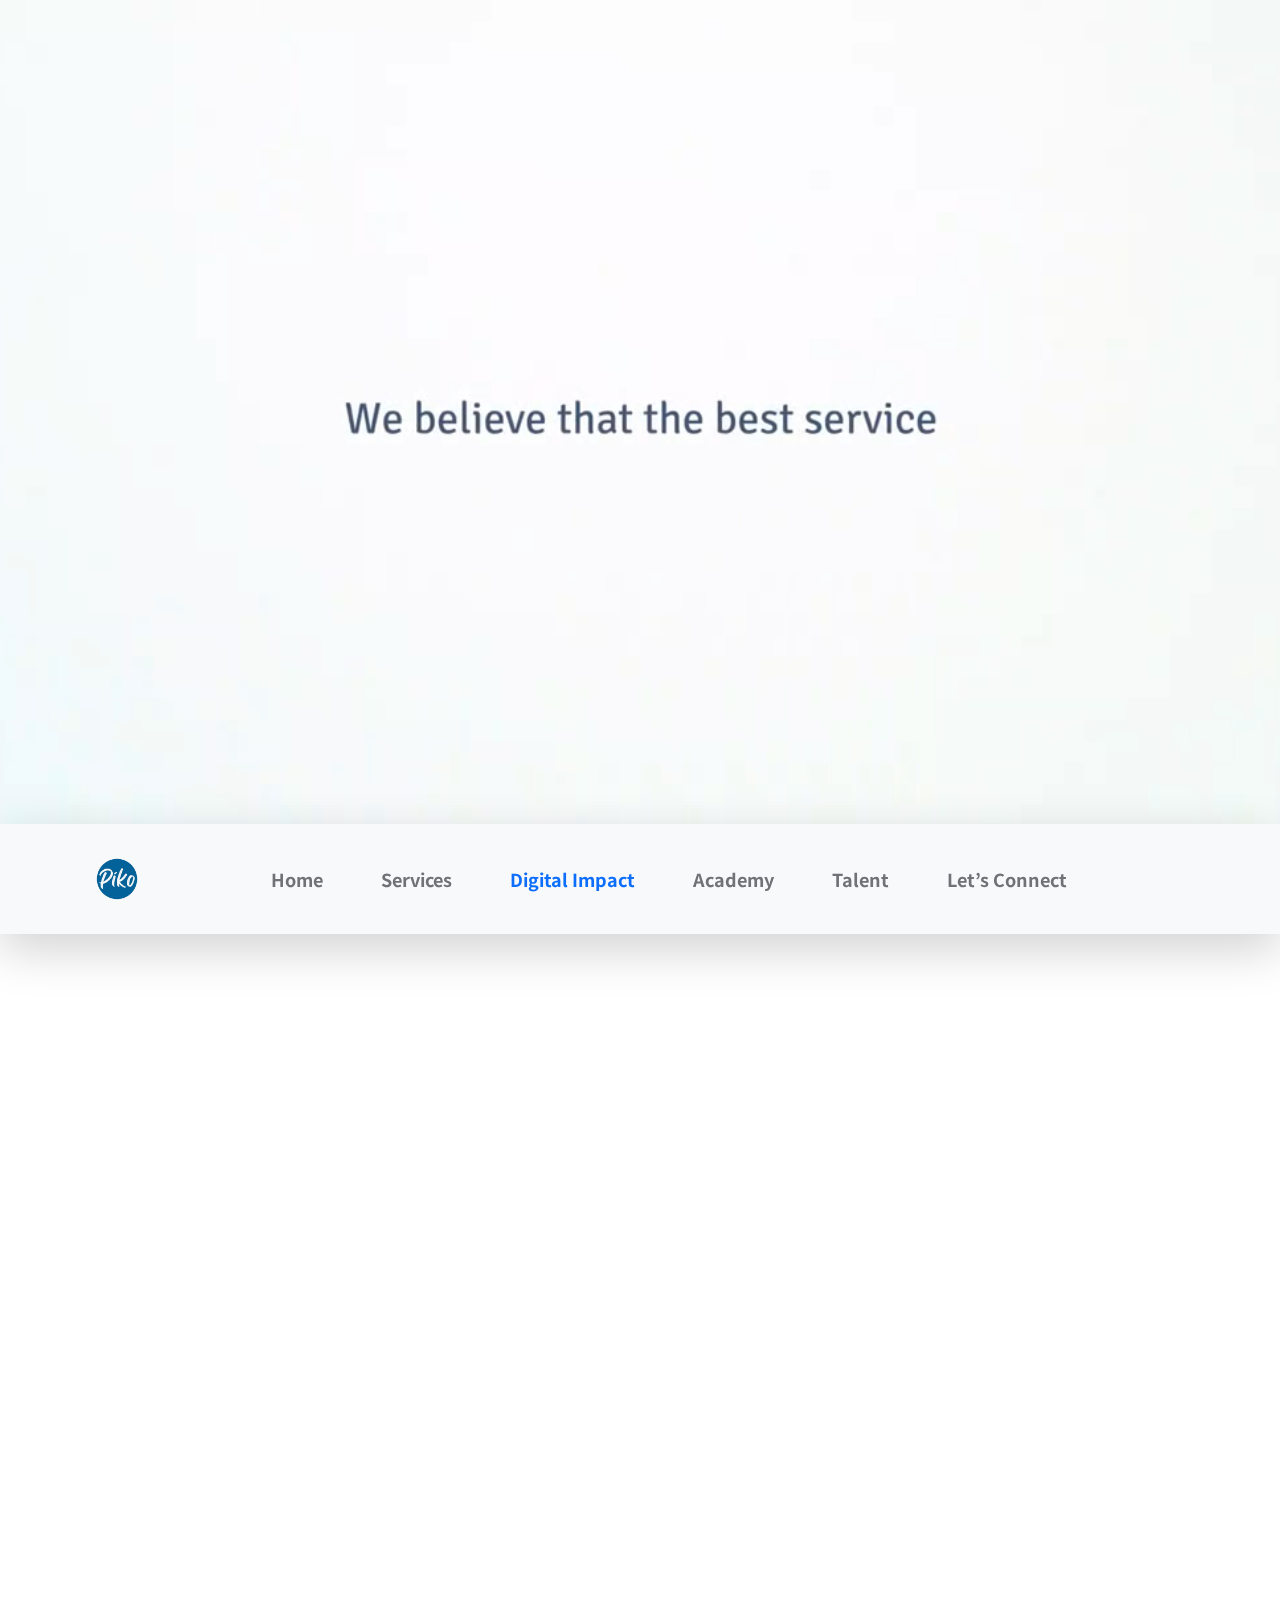
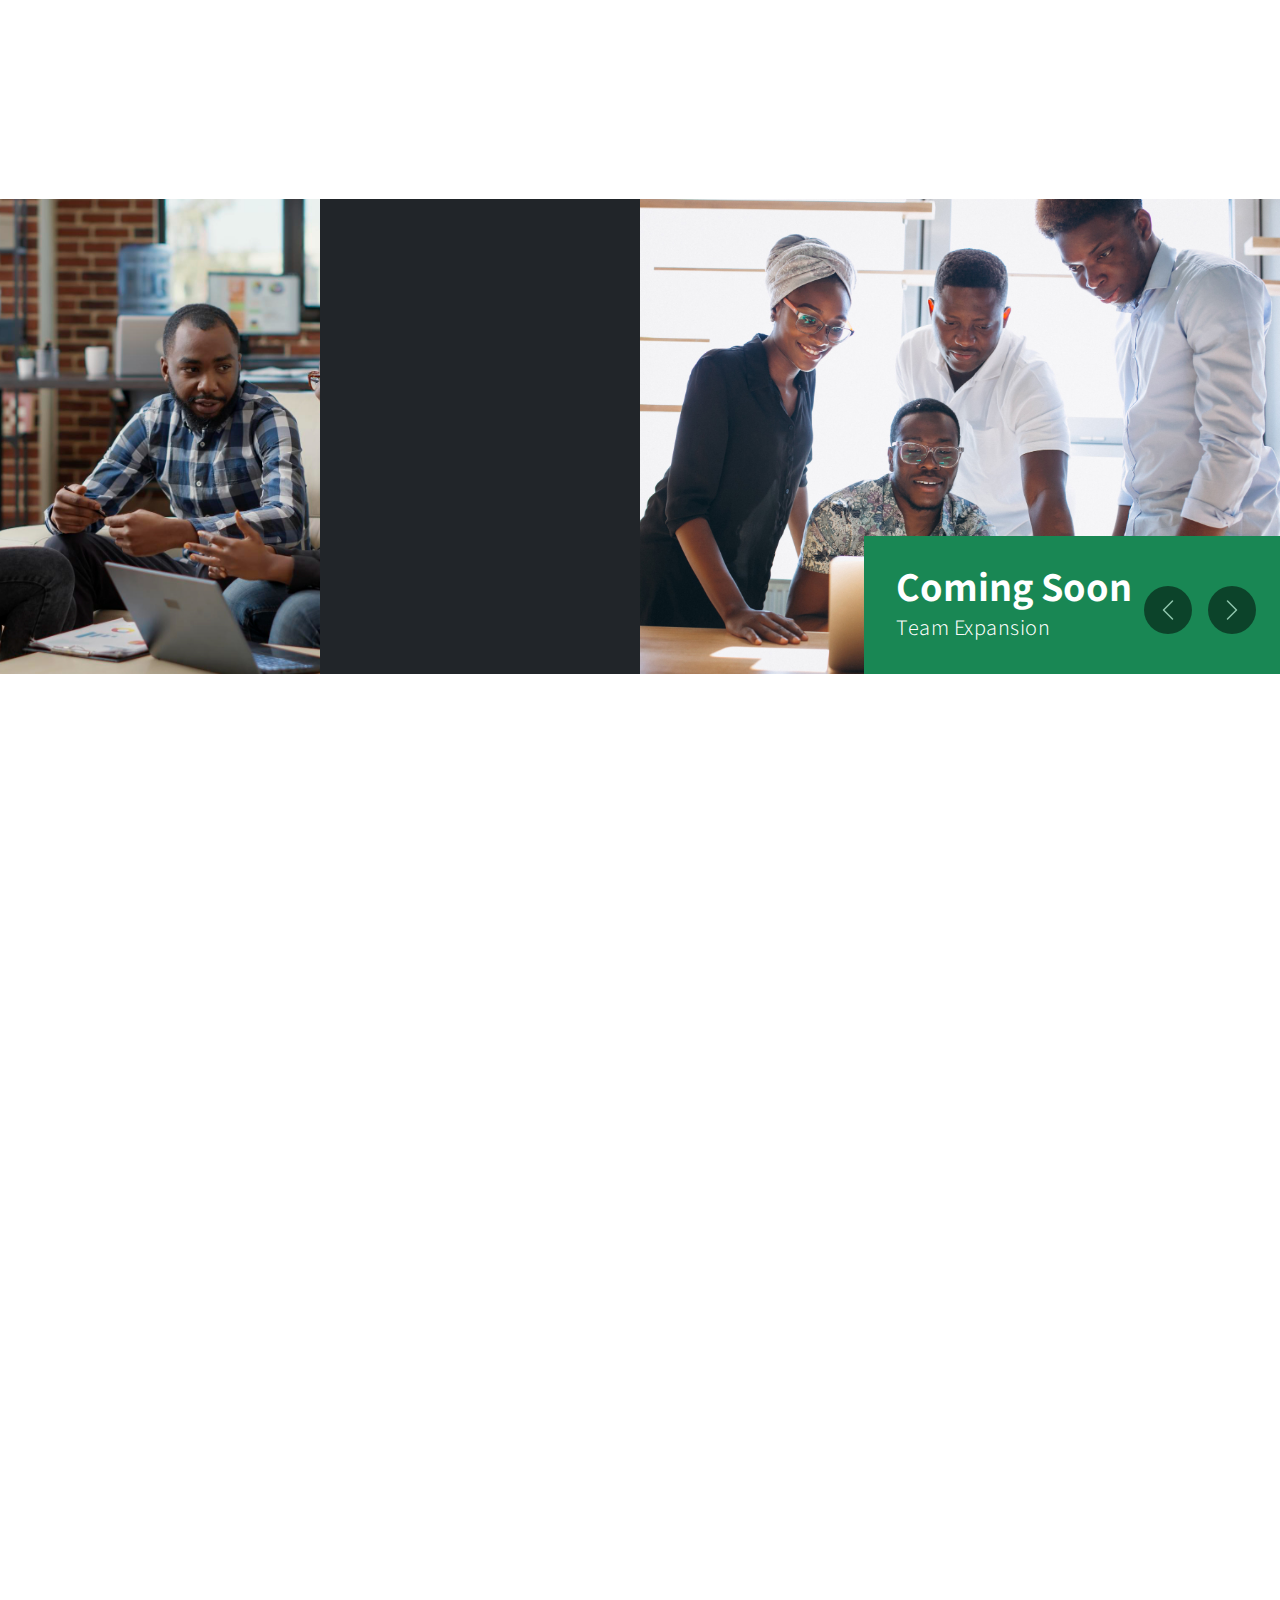
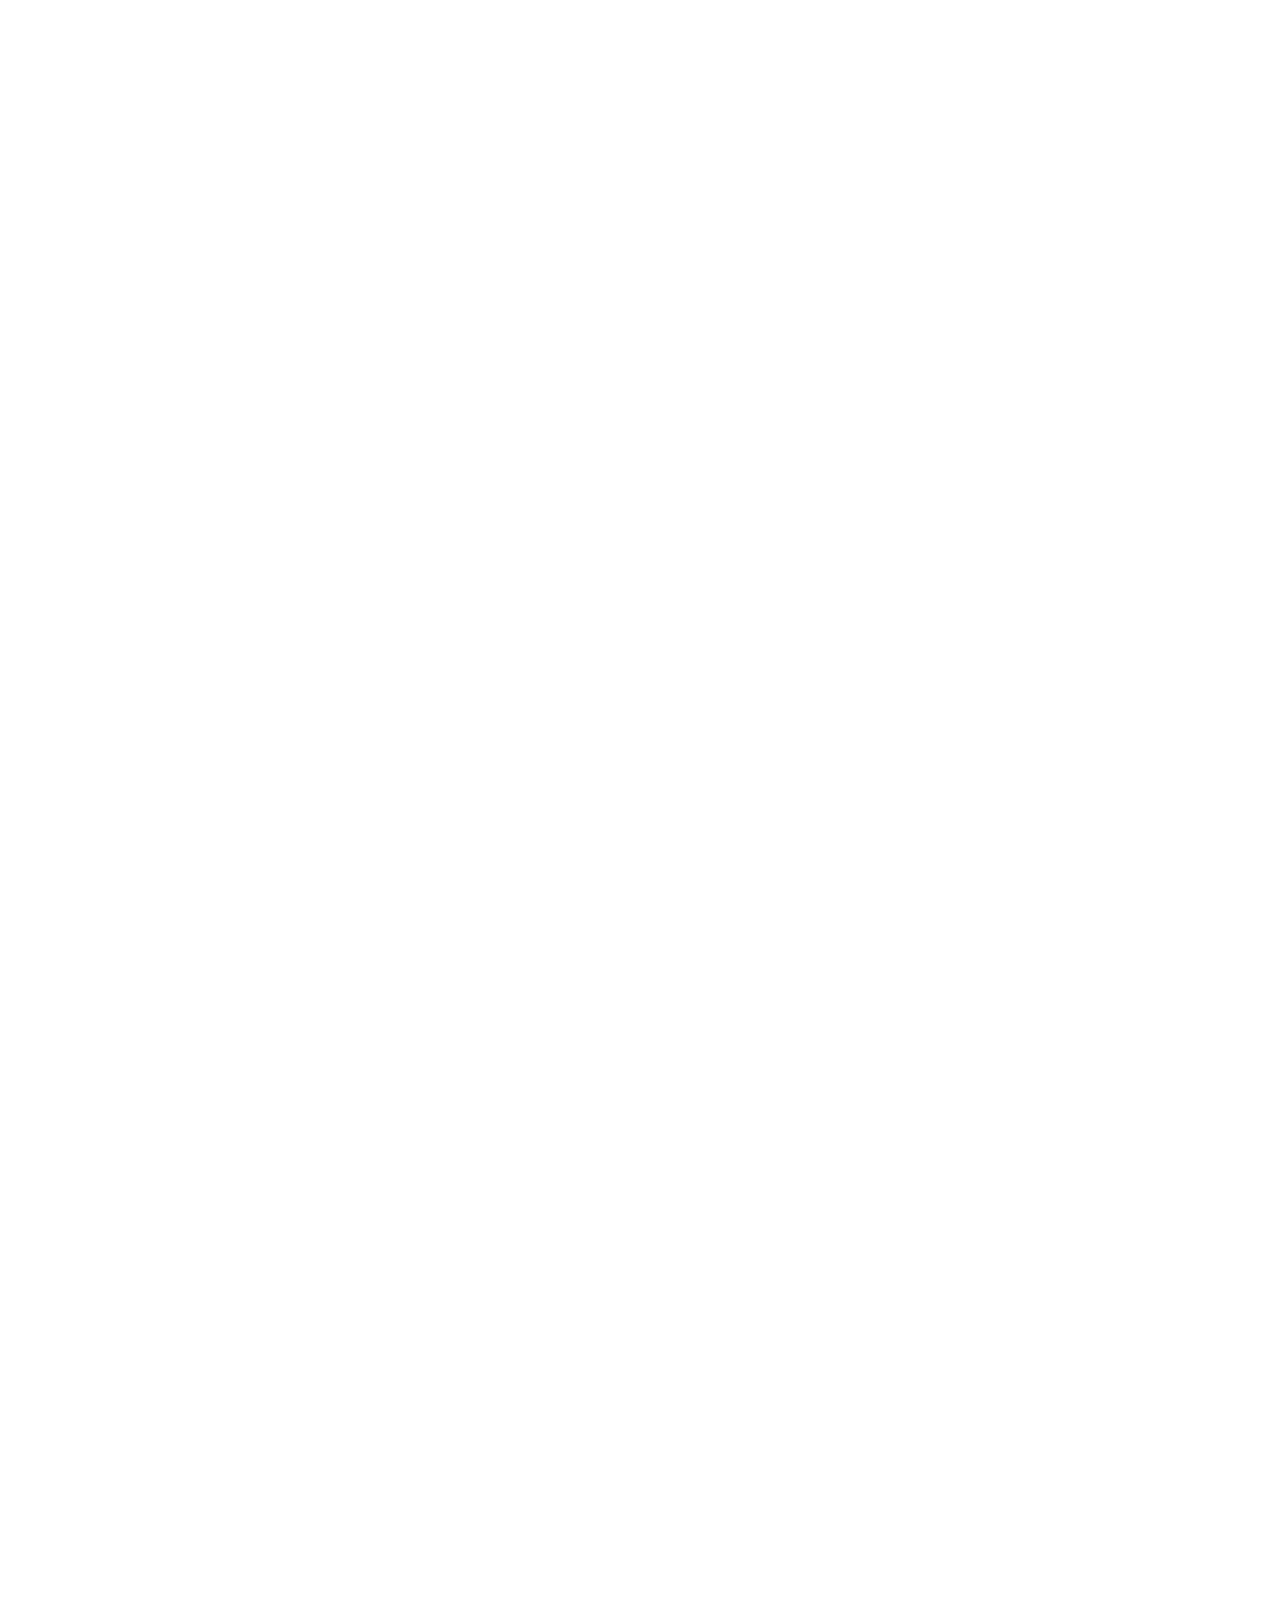
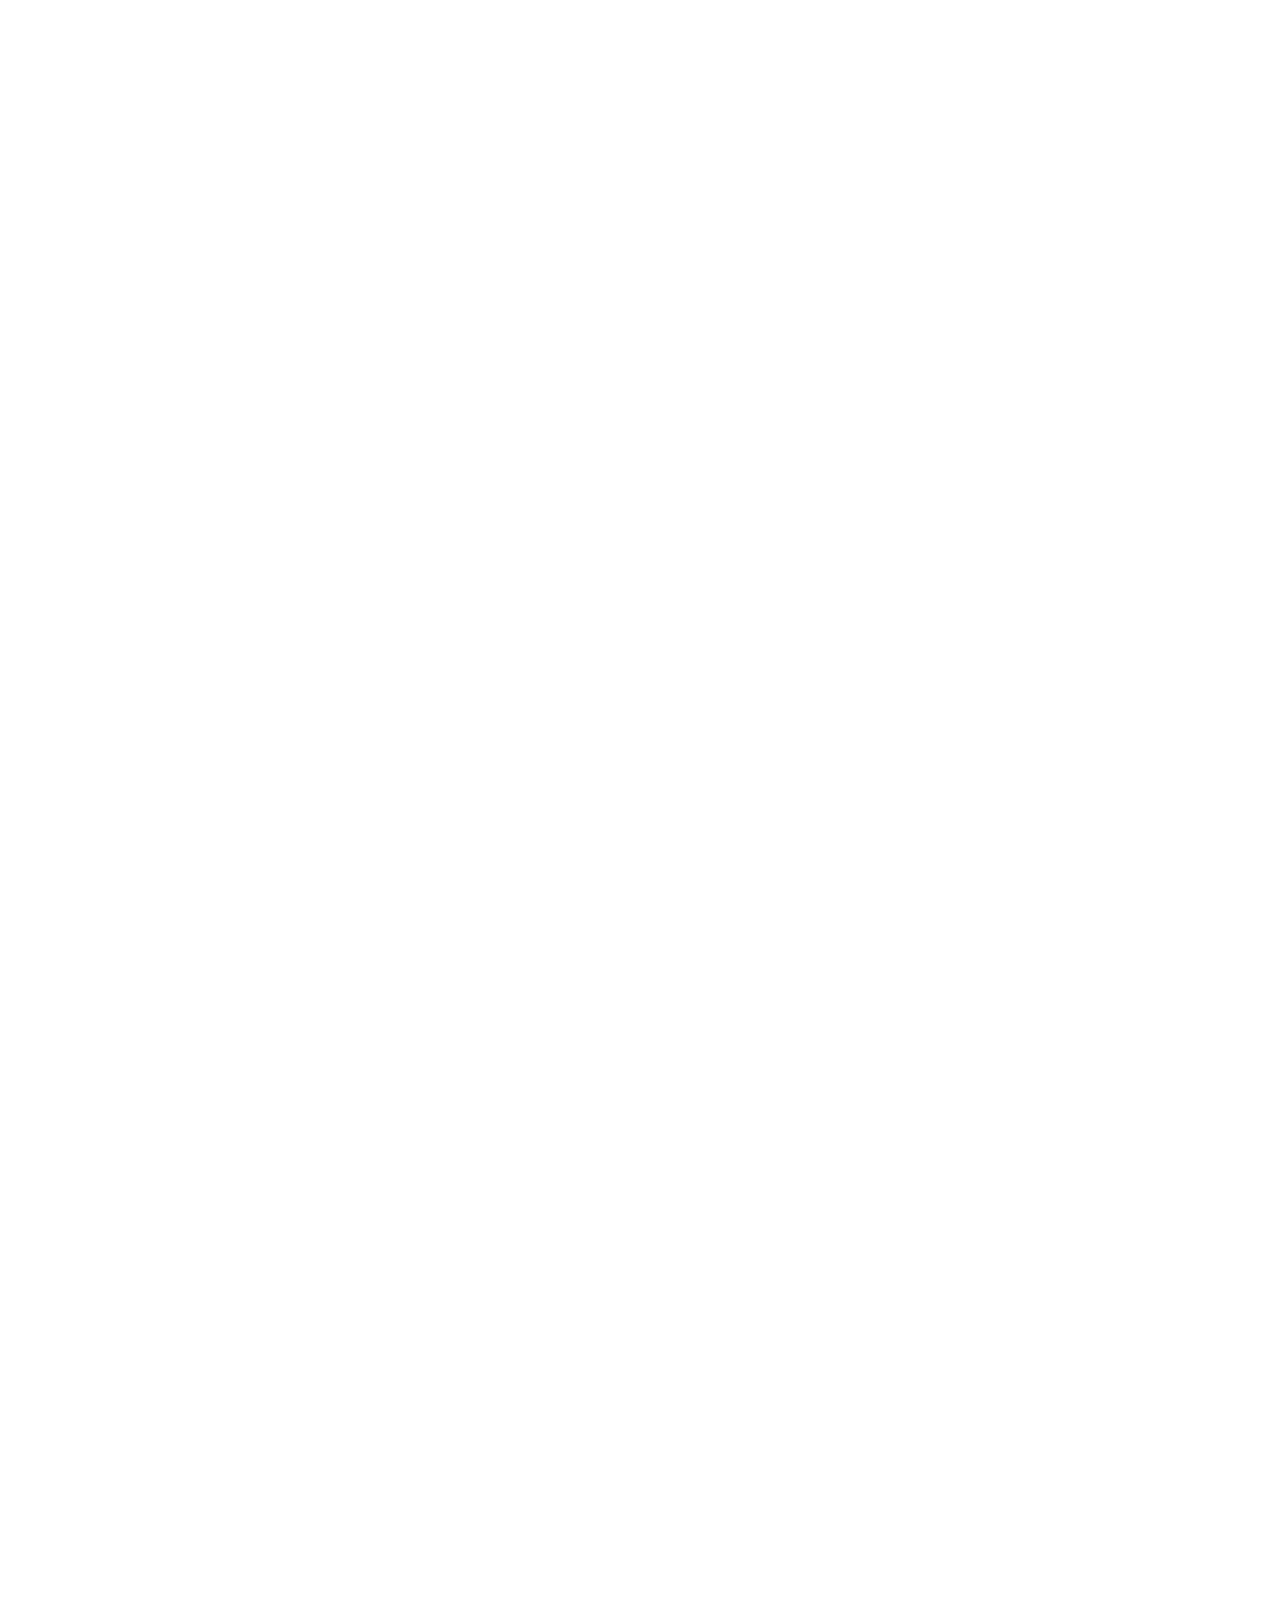
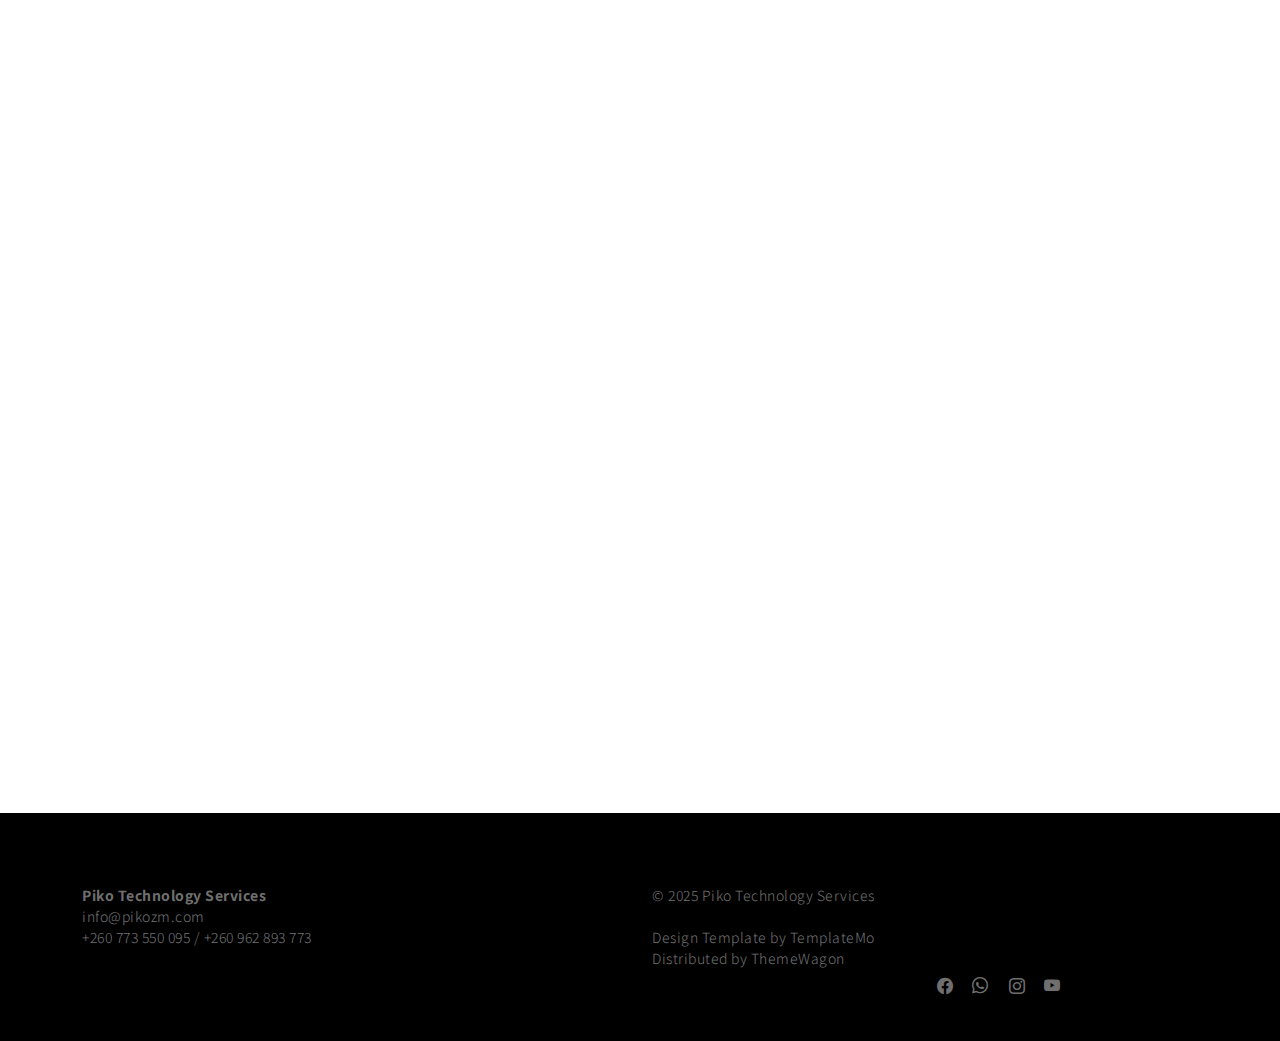
<file: index.html>
<!doctype html>
<html lang="en">

<head>
    <meta charset="utf-8">
    <title>Piko Technology Services - Business Development, Information Systems, Software & Creative Solutions</title>
    <meta name="viewport" content="width=device-width, initial-scale=1.0">

    <!-- SEO Meta Tags -->
    <meta name="keywords"
        content="Piko Technology Services , Business Development, Information & (Human Resource) HR Systems, Accounting Software, Web Development, Graphic Design, Software Development, Printing, Training, Zambia">
    <meta name="description"
        content="Piko Technology Services  offers smart business solutions including Business Development, HR & Finance Systems, Web Development, Training, Design & Printing for Zambian SMEs and Enterprises.">

    <!-- Favicon -->
    <link rel="icon" href="images/piko-logo.png">

    <!-- Open Graph Meta Tags for Social Sharing -->
    <meta property="og:title" content="Piko Technology Services  - Smart Solutions for Business Growth" />
    <meta property="og:description"
        content="We provide expert services in Business Information Systems, Web Development, Custom Software, Training, Design, and Printing." />
    <meta property="og:image" content="https://pikozm.com/images/piko-logo.png" />
    <meta property="og:url" content="https://www.pikozm.com" />
    <meta property="og:type" content="website" />

    <!-- WhatsApp Sharing (also uses OG) -->
    <meta name="og:title" content="Piko Technology Services  - Empowering Business Through Innovation" />
    <meta name="og:description"
        content="Explore our digital, creative, and enterprise tech services for SMEs and large organizations in Zambia." />
    <meta name="og:image" content="https://pikozm.com/images/piko-logo.png" />
    <meta name="og:url" content="https://www.pikozm.com">

    <!-- Google Fonts -->
    <link rel="preconnect" href="https://fonts.googleapis.com">
    <link rel="preconnect" href="https://fonts.gstatic.com" crossorigin>
    <link href="https://fonts.googleapis.com/css2?family=Noto+Sans+JP:wght@100;300;400;700;900&display=swap"
        rel="stylesheet">

    <!-- CSS Files -->
    <link href="css/bootstrap.min.css" rel="stylesheet">
    <link href="css/bootstrap-icons.css" rel="stylesheet">
    <link rel="stylesheet" href="css/magnific-popup.css">
    <link href="css/aos.css" rel="stylesheet">
    <link href="css/templatemo-nomad-force.css" rel="stylesheet">

    <!-- Template Info -->
    <!-- TemplateMo 567 Nomad Force | https://templatemo.com/tm-567-nomad-force -->
</head>


<body>

    <main>

        <section class="hero" id="hero">
            <div class="heroText">
            </div>
            <div class="videoWrapper">
                <video id="heroVideo" autoplay loop muted playsinline class="custom-video">
                    <source src="videos/hero.mp4" type="video/mp4">
                    Your browser does not support the video tag.
                </video>

                <script>
                    document.addEventListener('DOMContentLoaded', function () {
                        const video = document.getElementById('heroVideo');
                        if (video) {
                            video.playbackRate = 1.5; // Change this value as needed (e.g., 2.0 for 2x)
                        }
                    });
                </script>


            </div>
        </section>

            <!-- Navbar -->

    <nav class="navbar navbar-expand-lg bg-light shadow-lg sticky-top">
      <div class="container">
        <!-- Logo -->
        <a class="navbar-brand" href="#hero">
          <img
            src="images/piko-logo.png"
            alt="Piko Technology Services  Logo"
            width="70"
            height="70"
            class="d-inline-block align-text-top"
          />
        </a>

        <!-- Toggle Button for Mobile -->
        <button
          class="navbar-toggler"
          type="button"
          data-bs-toggle="collapse"
          data-bs-target="#navbarNav"
          aria-controls="navbarNav"
          aria-expanded="false"
          aria-label="Toggle navigation"
        >
          <span class="navbar-toggler-icon"></span>
        </button>

        <!-- Nav Links -->
        <div class="collapse navbar-collapse" id="navbarNav">
          <ul class="navbar-nav mx-auto fw-semibold">
            <li class="nav-item">
              <a class="nav-link" aria-current="page" href="index.html#home"
                >Home</a
              >
            </li>

            <li class="nav-item">
              <a class="nav-link" href="index.html#services">Services</a>
            </li>

            <li class="nav-item">
              <a
                class="nav-link active text-primary"
                href="./digital-impact.html"
                >Digital Impact</a
              >
            </li>

            <li class="nav-item">
              <a class="nav-link" href="index.html#">Academy</a>
            </li>

            <li class="nav-item">
              <a class="nav-link" href="./talent.html">Talent</a>
            </li>

            <li class="nav-item">
              <a class="nav-link" href="index.html#contact">Let’s Connect</a>
            </li>
          </ul>
        </div>
      </div>
    </nav>


        <section class="section-padding pb-0" id="about">
            <div class="container mb-5 pb-lg-5">
                <div class="row">
                    <div class="col-12 mt-5 py-5">
                        <h2 class="mb-3 text-center" data-aos="fade-up">Let’s Build Smarter Businesses Together</h2>
                    </div>

                     <!-- Sponsors & Partners (Horizontal Slider) -->
                        <div class="mb-5">
                            <div class="sponsors-slider d-flex align-items-center overflow-hidden" data-aos="fade-up"
                                data-aos-delay="100">
                                <div class="d-flex flex-nowrap animate-slider">
                                    <!-- <img src="images/services/ms365.png" alt="Sponsor 3" class="mx-4" style="height:60px;"> -->
                                    <img src="images/services/erp.png" alt="Sponsor 1" class="mx-4" style="height:60px;">
                                    <!-- <img src="images/services/logo-word.png" alt="Sponsor 3" class="mx-4" style="height:60px;"> -->
                                    <!-- <img src="images/services/nchito360-logo.png" alt="Sponsor 3" class="mx-4" style="height:60px;"> -->
                                    <img src="images/services/payroll.png" alt="Sponsor 3" class="mx-4" style="height:50px;">
                                    <img src="images/services/lenco.svg" alt="Sponsor 3" class="mx-4" style="height:50px;">
                                    <img src="images/services/PCI-DSS.svg" alt="Sponsor 2" class="mx-4" style="height:60px;">
                                    <!-- <img src="images/services/ms365.png" alt="Sponsor 3" class="mx-4" style="height:60px;"> -->
                                    <img src="images/services/erp.png" alt="Sponsor 1" class="mx-4" style="height:60px;">
                                    <!-- <img src="images/services/logo-word.png" alt="Sponsor 3" class="mx-4" style="height:60px;"> -->
                                    <!-- <img src="images/services/nchito360-logo.png" alt="Sponsor 3" class="mx-4" style="height:60px;"> -->
                                    <img src="images/services/payroll.png" alt="Sponsor 3" class="mx-4" style="height:50px;">
                                    <img src="images/services/lenco.svg" alt="Sponsor 3" class="mx-4" style="height:50px;">
                                    <img src="images/services/PCI-DSS.svg" alt="Sponsor 2" class="mx-4" style="height:60px;">
                                    <!-- <img src="images/services/ms365.png" alt="Sponsor 3" class="mx-4" style="height:60px;"> -->
                                    <img src="images/services/erp.png" alt="Sponsor 1" class="mx-4" style="height:60px;">
                                    <!-- <img src="images/services/logo-word.png" alt="Sponsor 3" class="mx-4" style="height:60px;"> -->
                                    <!-- <img src="images/services/nchito360-logo.png" alt="Sponsor 3" class="mx-4" style="height:60px;"> -->
                                    <img src="images/services/payroll.png" alt="Sponsor 3" class="mx-4" style="height:50px;">
                                    <img src="images/services/PCI-DSS.svg" alt="Sponsor 2" class="mx-4" style="height:60px;">
                                    <!-- <img src="images/services/ms365.png" alt="Sponsor 3" class="mx-4" style="height:60px;"> -->
                                    <img src="images/services/erp.png" alt="Sponsor 1" class="mx-4" style="height:60px;">
                                    <!-- <img src="images/services/logo-word.png" alt="Sponsor 3" class="mx-4" style="height:60px;"> -->
                                    <!-- <img src="images/services/nchito360-logo.png" alt="Sponsor 3" class="mx-4" style="height:60px;"> -->
                                    <img src="images/services/payroll.png" alt="Sponsor 3" class="mx-4" style="height:50px;">
                                    <img src="images/services/lenco.svg" alt="Sponsor 3" class="mx-4" style="height:50px;">
                                    <img src="images/services/PCI-DSS.svg" alt="Sponsor 2" class="mx-4" style="height:60px;">
                                </div>
                            </div>
                        </div>

                    <div class="row justify-content-center align-items-center">
                        <div class="col-lg-6 col-12 mt-3 mb-lg-5">
                            <p class="me-4" data-aos="fade-up" data-aos-delay="300">
                                <strong>Piko Technology Services</strong> empowers entrepreneurs, SMEs, and enterprises
                                to
                                scale and thrive through:
                            </p>

                            <p data-aos="fade-up" data-aos-delay="500">
                                We also nurture the next generation of African tech innovators by offering:
                            </p>
                        </div>

                        <div class="col-lg-6 col-12 mt-lg-3 mb-lg-5">
                            <ul class="me-4" data-aos="fade-up" data-aos-delay="500">
                                <li class="text-secondary">Branding, Graphic Design & Web Development</li>
                                <li class="text-secondary">Custom Software & Business Information Systems</li>
                                <li class="text-secondary">Large Format Printing & Visual Media</li>
                                <li class="text-secondary">Business Development & Strategic Consultancy</li>
                                <li class="text-secondary">Professional Training in Tech & Creative Design</li>
                            </ul>
                        </div>
                    </div>

                </div>
            </div>



            <div class="container-fluid">
                <div class="row">
                    <!-- Image Left -->
                    <div class="col-lg-3 col-12 p-0">
                        <img src="images/people/team.jpg" class="img-fluid about-image"
                            alt="Piko Technology Services  Team">
                    </div>

                    <!-- About Quote & Links -->
                    <div class="col-lg-3 col-12 bg-dark">
                        <div
                            class="d-flex flex-column flex-wrap justify-content-center h-100 py-5 px-4 pt-lg-4 pb-lg-0">
                            <h3 class="text-white mb-3" data-aos="fade-up">We’re consultants, creators & coders.</h3>
                            <p class="text-secondary-white-color" data-aos="fade-up">Driven by purpose, built for
                                impact.</p>

                            <div class="mt-3 custom-links">
                                <a href="#services" class="text-white custom-link" data-aos="zoom-in"
                                    data-aos-delay="100">Explore Services</a>

                            </div>
                        </div>
                    </div>

                    <!-- Carousel: Team Members -->
                    <div class="col-lg-6 col-12 p-0">
                        <section id="myCarousel" class="carousel slide carousel-fade" data-bs-ride="carousel">
                            <div class="carousel-inner">
                                <!-- <div class="carousel-item active">
                                    <img src="images/people/bupe-katongo.jpg" class="img-fluid team-image"
                                        alt="Founder - Bupe Katongo">
                                    <div class="team-thumb bg-primary">
                                        <h3 class="text-white mb-0">Bupe Katongo</h3>
                                        <p class="text-secondary-white-color mb-0">Founder & Tech Consultant</p>
                                    </div>
                                </div> -->
                                <!-- Add other real team members or partners below -->
                                <div class="carousel-item active">
                                    <img src="images/people/team-2.jpg" class="img-fluid team-image" alt="">
                                    <div class="team-thumb bg-success">
                                        <h3 class="text-white mb-0">Coming Soon</h3>
                                        <p class="text-secondary-white-color mb-0">Team Expansion</p>
                                    </div>
                                </div>
                            </div>

                            <button class="carousel-control-prev" type="button" data-bs-target="#myCarousel"
                                data-bs-slide="prev">
                                <span class="carousel-control-prev-icon" aria-hidden="true"></span>
                                <span class="visually-hidden">Previous</span>
                            </button>

                            <button class="carousel-control-next" type="button" data-bs-target="#myCarousel"
                                data-bs-slide="next">
                                <span class="carousel-control-next-icon" aria-hidden="true"></span>
                                <span class="visually-hidden">Next</span>
                            </button>
                        </section>
                    </div>
                </div>
            </div>
        </section>

        <!-- 
        <section class="section-padding" id="services">
            <div class="container">
                <div class="row">

                    <div class="col-12">
                        <h2 class="mb-5 text-center" data-aos="fade-up">Our Services</h2>
                    </div>

                    <div class="col-lg-6 col-12">
                        <div class="portfolio-thumb mb-5" data-aos="fade-up">
                            <a href="images/portfolio/visuals-Y4qzW3AsvqI-unsplash.jpeg" class="image-popup">
                                <img src="images/portfolio/visuals-Y4qzW3AsvqI-unsplash.jpeg"
                                    class="img-fluid portfolio-image" alt="">
                            </a>

                            <div class="portfolio-info">
                                <h4 class="portfolio-title mb-0">Corporate Business Automation</h4>
                                <p class="text-danger">Expert Information Systems consulting, custom software, and enterprise tech solutions.</p>
                            </div>
                        </div>

                        <div class="portfolio-thumb" data-aos="fade-up">
                            <a href="images/portfolio/severin-candrian-nn3uIZqmUtE-unsplash.jpeg" class="image-popup">
                                <img src="images/portfolio/severin-candrian-nn3uIZqmUtE-unsplash.jpeg"
                                    class="img-fluid portfolio-image" alt="">
                            </a>

                            <div class="portfolio-info">
                                <h4 class="portfolio-title mb-0">Finance System for NGO Health Program</h4>
                                <p class="text-success">Finance Information Systems</p>
                            </div>
                        </div>
                    </div>

                    <div class="col-lg-6 col-12">
                        <div class="portfolio-thumb mt-5 mt-lg-0 mb-5" data-aos="fade-up">
                            <a href="images/portfolio/tyler-nix-Y1drF0Y3Oe0-unsplash.jpeg" class="image-popup">
                                <img src="images/portfolio/tyler-nix-Y1drF0Y3Oe0-unsplash.jpeg"
                                    class="img-fluid portfolio-image" alt="">
                            </a>

                            <div class="portfolio-info">
                                <h4 class="portfolio-title mb-0">Business Website Designs</h4>
                                <p class="text-warning">Professional Custom Emails, Hosting and 24/7 Support</p>
                            </div>
                        </div>

                        <div class="portfolio-thumb" data-aos="fade-up">
                            <a href="images/portfolio/thought-catalog-gv-T-OjLe4c-unsplash.jpeg" class="image-popup">
                                <img src="images/portfolio/thought-catalog-gv-T-OjLe4c-unsplash.jpeg"
                                    class="img-fluid portfolio-image" alt="">
                            </a>

                            <div class="portfolio-info">
                                <h4 class="portfolio-title mb-0">Corporate Profiles & Flyers, Business / Event Cards & IDs</h4>
                                <p class="text-info">Graphic Design, Print & Visual Media</p>
                            </div>
                        </div>
                    </div>

                </div>
            </div>
        </section> -->

        <section class="section-padding" id="services">
            <div class="container">
                <div class="row">

                    <div class="col-12">
                        <h2 class="mb-5 text-center" data-aos="fade-up">Our Services</h2>
                    </div>

                    <!-- Service 1 -->
                    <div class="col-lg-6 col-12">


                        <!-- Service 7 -->
                        <div class="portfolio-thumb mb-5" data-aos="fade-up">
                            <a href="images/portfolio/business-consultancy.jpg" class="image-popup">
                                <img src="images/portfolio/business-consultancy.jpg" class="img-fluid portfolio-image"
                                    alt="">
                            </a>
                            <div class="portfolio-info">
                                <h4 class="portfolio-title mb-0">Business Consultancy</h4>
                                <p class="text-secondary">Professional advisory for business operations, market entry,
                                    digital transformation, and compliance.</p>
                            </div>
                        </div>

                        <!-- Service 8 -->
                        <div class="portfolio-thumb mb-5" data-aos="fade-up">
                            <a href="images/portfolio/large-format-printing.jpg" class="image-popup">
                                <img src="images/portfolio/large-format-printing.jpg" class="img-fluid portfolio-image"
                                    alt="">
                            </a>
                            <div class="portfolio-info">
                                <h4 class="portfolio-title mb-0">Large Format Printing</h4>
                                <p class="text-secondary">Banners, flyers, roll-ups, posters, company ID cards, and
                                    premium business cards with quality finish.</p>
                            </div>
                        </div>

                        <!-- Service 9 -->
                        <div class="portfolio-thumb mb-5" data-aos="fade-up">
                            <a href="images/portfolio/computer-training.jpg" class="image-popup">
                                <img src="images/portfolio/computer-training.jpg" class="img-fluid portfolio-image"
                                    alt="">
                            </a>
                            <div class="portfolio-info">
                                <h4 class="portfolio-title mb-0">Computer Science Training</h4>
                                <p class="text-secondary">Hands-on coding bootcamps, short courses, and mentorship in
                                    web, software, and systems development.</p>
                            </div>
                        </div>

                        <!-- Service 10 -->
                        <div class="portfolio-thumb mb-5" data-aos="fade-up">
                            <a href="images/portfolio/bespoke-software-dev.jpg" class="image-popup">
                                <img src="images/portfolio/bespoke-software-dev.jpg" class="img-fluid portfolio-image"
                                    alt="">
                            </a>
                            <div class="portfolio-info">
                                <h4 class="portfolio-title mb-0">Bespoke Software Development</h4>
                                <p class="text-secondary">Custom software tailored to your workflows – CRMs, ERPs,
                                    inventory systems, portals, and more.</p>
                            </div>
                        </div>


                    </div>



                    <!-- Next Column -->
                    <div class="col-lg-6 col-12">

                        <!-- Service 3 -->
                        <div class="portfolio-thumb mb-5" data-aos="fade-up">
                            <a href="images/portfolio/graphics-design.jpg" class="image-popup">
                                <img src="images/portfolio/graphics-design.jpg" class="img-fluid portfolio-image"
                                    alt="">
                            </a>
                            <div class="portfolio-info">
                                <h4 class="portfolio-title mb-0">Graphics & Motion Design</h4>
                                <p class="text-secondary">Creative visual assets, animations, explainer videos, and
                                    motion branding for digital impact.</p>
                            </div>
                        </div>

                        <!-- Service 4 -->
                        <div class="portfolio-thumb mb-5" data-aos="fade-up">
                            <a href="images/portfolio/web-design.jpg" class="image-popup">
                                <img src="images/portfolio/web-design.jpg" class="img-fluid portfolio-image" alt="">
                            </a>
                            <div class="portfolio-info">
                                <h4 class="portfolio-title mb-0">Web Development & Design</h4>
                                <p class="text-secondary">Stunning, responsive websites with hosting, emails, and SEO to
                                    establish your online presence.</p>
                            </div>
                        </div>



                        <!-- Service 2 -->
                        <div class="portfolio-thumb mb-5" data-aos="fade-up">
                            <a href="images/portfolio/accounting-software.jpg" class="image-popup">
                                <img src="images/portfolio/accounting-software.jpg" class="img-fluid portfolio-image"
                                    alt="">
                            </a>
                            <div class="portfolio-info">
                                <h4 class="portfolio-title mb-0">Accounting Software Solutions</h4>
                                <p class="text-secondary">Installation and training for QuickBooks, Sage, Pastel, and
                                    custom-built accounting tools.</p>
                            </div>
                        </div>

                        <div class="portfolio-thumb mb-5" data-aos="fade-up">
                            <a href="images/portfolio/business-dev.jpg" class="image-popup">
                                <img src="images/portfolio/business-dev.jpg" class="img-fluid portfolio-image" alt="">
                            </a>
                            <div class="portfolio-info">
                                <h4 class="portfolio-title mb-0">Business Development</h4>
                                <p class="text-secondary">Strategic planning, company registration, branding, and growth
                                    solutions for SMEs and startups.</p>
                            </div>
                        </div>


                    </div>
                </div>
            </div>
        </section>




        <section class="contact section-padding" id="contact">
            <div class="container">
                <div class="row">

                    <div class="col-lg-7 col-12 mx-auto">

                        <h2 class="mb-4 text-center" data-aos="fade-up">Don't be shy, get in touch</h2>

                        <form id="whatsappForm" class="contact-form" role="form" data-aos="fade-up"
                            onsubmit="sendToWhatsApp(event)">

                            <div class="row">
                                <div class="col-lg-6 col-6">
                                    <label for="name" class="form-label">Name <sup class="text-danger">*</sup></label>
                                    <input type="text" name="name" id="name" class="form-control"
                                        placeholder="Full name" required>
                                </div>

                                <div class="col-lg-6 col-6">
                                    <label for="email" class="form-label">Email <sup class="text-danger">*</sup></label>
                                    <input type="email" name="email" id="email" pattern="[^ @]*@[^ @]*"
                                        class="form-control" placeholder="Email address" required>
                                </div>

                                <div class="col-12 my-4">
                                    <label for="message" class="form-label">How can we help?</label>
                                    <textarea name="message" rows="6" class="form-control" id="message"
                                        placeholder="Tell us about your needs or project..." required></textarea>
                                </div>

                                <div class="col-12">
                                    <label for="services" class="form-label">Services <sup
                                            class="text-danger">*</sup></label>
                                </div>

                                <!-- Checkboxes updated to reflect actual services -->


                                <div class="col-lg-4 col-12 my-2 my-lg-0">
                                    <div class="form-check">
                                        <input type="checkbox" id="service2" name="services[]" class="form-check-input"
                                            value="Business Consultancy">
                                        <label class="form-check-label" for="service2">Business Consultancy</label>
                                    </div>
                                </div>

                                <div class="col-lg-4 col-12">
                                    <div class="form-check">
                                        <input type="checkbox" id="service4" name="services[]" class="form-check-input"
                                            value="Finance Systems">
                                        <label class="form-check-label" for="service4">Finance Systems</label>
                                    </div>
                                </div>

                                <div class="col-lg-4 col-12 my-2 my-lg-0">
                                    <div class="form-check">
                                        <input type="checkbox" id="service5" name="services[]" class="form-check-input"
                                            value="Accounting Software">
                                        <label class="form-check-label" for="service5">Accounting Software</label>
                                    </div>
                                </div>

                                <div class="col-lg-4 col-12">
                                    <div class="form-check">
                                        <input type="checkbox" id="service6" name="services[]" class="form-check-input"
                                            value="Web Development">
                                        <label class="form-check-label" for="service6">Web Development</label>
                                    </div>
                                </div>

                                <div class="col-lg-4 col-12">
                                    <div class="form-check">
                                        <input type="checkbox" id="service7" name="services[]" class="form-check-input"
                                            value="CS Training">
                                        <label class="form-check-label" for="service7">CS Training</label>
                                    </div>
                                </div>

                                <div class="col-lg-4 col-12 my-2 my-lg-0">
                                    <div class="form-check">
                                        <input type="checkbox" id="service8" name="services[]" class="form-check-input"
                                            value="Graphics & Motion">
                                        <label class="form-check-label" for="service8">Graphics & Motion</label>
                                    </div>
                                </div>

                                <div class="col-lg-4 col-12">
                                    <div class="form-check">
                                        <input type="checkbox" id="service9" name="services[]" class="form-check-input"
                                            value="Large Format Printing">
                                        <label class="form-check-label" for="service9">Large Format Printing</label>
                                    </div>
                                </div>

                                <div class="col-lg-4 col-12">
                                    <div class="form-check">
                                        <input type="checkbox" id="service10" name="services[]" class="form-check-input"
                                            value="Bespoke Software">
                                        <label class="form-check-label" for="service10">Bespoke Software</label>
                                    </div>
                                </div>

                                <div class="col-lg-5 col-12 mx-auto mt-5">
                                    <button type="submit" class="form-control">Send via WhatsApp</button>
                                </div>
                            </div>

                        </form>

                        <script>
                            function sendToWhatsApp(event) {
                                event.preventDefault(); // Prevent default form submission

                                const name = document.getElementById('name').value.trim();
                                const email = document.getElementById('email').value.trim();
                                const message = document.getElementById('message').value.trim();

                                // Get selected services
                                const services = [];
                                document.querySelectorAll('input[name="services[]"]:checked').forEach(cb => {
                                    services.push(cb.value);
                                });

                                // Compose WhatsApp message
                                let whatsappMessage = `Hello, my name is ${name}.\n\n`;
                                whatsappMessage += `Email: ${email}\n\n`;
                                whatsappMessage += `I'm interested in the following services:\n- ${services.join('\n- ')}\n\n`;
                                whatsappMessage += `Message:\n${message}`;

                                // Encode message and open WhatsApp link
                                const phoneNumber = '260962893773';
                                const encodedMessage = encodeURIComponent(whatsappMessage);
                                const whatsappURL = `https://wa.me/${phoneNumber}?text=${encodedMessage}`;

                                window.open(whatsappURL, '_blank');
                            }
                        </script>

                    </div>

                </div>
            </div>
        </section>

        <section class="google-map">
            <iframe src="https://maps.google.com/maps?q=Ndola,+Zambia&t=&z=13&ie=UTF8&iwloc=&output=embed"
                class="map-iframe" width="100%" height="400" style="border:0;" allowfullscreen="" loading="lazy">
            </iframe>
        </section>


    </main>
    <footer class="site-footer">
        <div class="container">
            <div class="row">


                <!-- Company Info -->
                <div class="col-6">

                    <p class="copyright-text mb-0">
                        <strong>Piko Technology Services</strong>
                        <br>
                        <a href="mailto:info@pikozm.com" target="_blank">info@pikozm.com</a>
                        <br>
                        <a href="tel:+260123456789" target="_blank">+260 773 550 095 / +260 962 893 773</a>
                        <br>
                    </p>
                </div>

                <!-- Copyright -->
                <div class="col-6">

                    <p class="copyright-text mb-0">
                        &copy; 2025 Piko Technology Services <br><br>
                        Design Template by <a href="https://templatemo.com/page/1" target="_blank">TemplateMo</a><br>
                        Distributed by <a href="https://themewagon.com/" target="_blank">ThemeWagon</a>
                    </p>
                </div>

                <!-- Social Icons -->
                <div class="col-lg-3 col-5 ms-auto">
                    <ul class="social-icon">
                        <li><a href="#" class="social-icon-link bi-facebook"></a></li>
                        <li><a href="#" class="social-icon-link bi-whatsapp"></a></li>
                        <li><a href="#" class="social-icon-link bi-instagram"></a></li>
                        <li><a href="#" class="social-icon-link bi-youtube"></a></li>
                    </ul>
                </div>

            </div>
        </div>
    </footer>


    <!-- JAVASCRIPT FILES -->
    <script src="js/jquery.min.js"></script>
    <script src="js/bootstrap.bundle.min.js"></script>
    <script src="js/jquery.sticky.js"></script>
    <script src="js/aos.js"></script>
    <script src="js/jquery.magnific-popup.min.js"></script>
    <script src="js/magnific-popup-options.js"></script>
    <script src="js/scrollspy.min.js"></script>
    <script src="js/custom.js"></script>

</body>

</html>
</file>
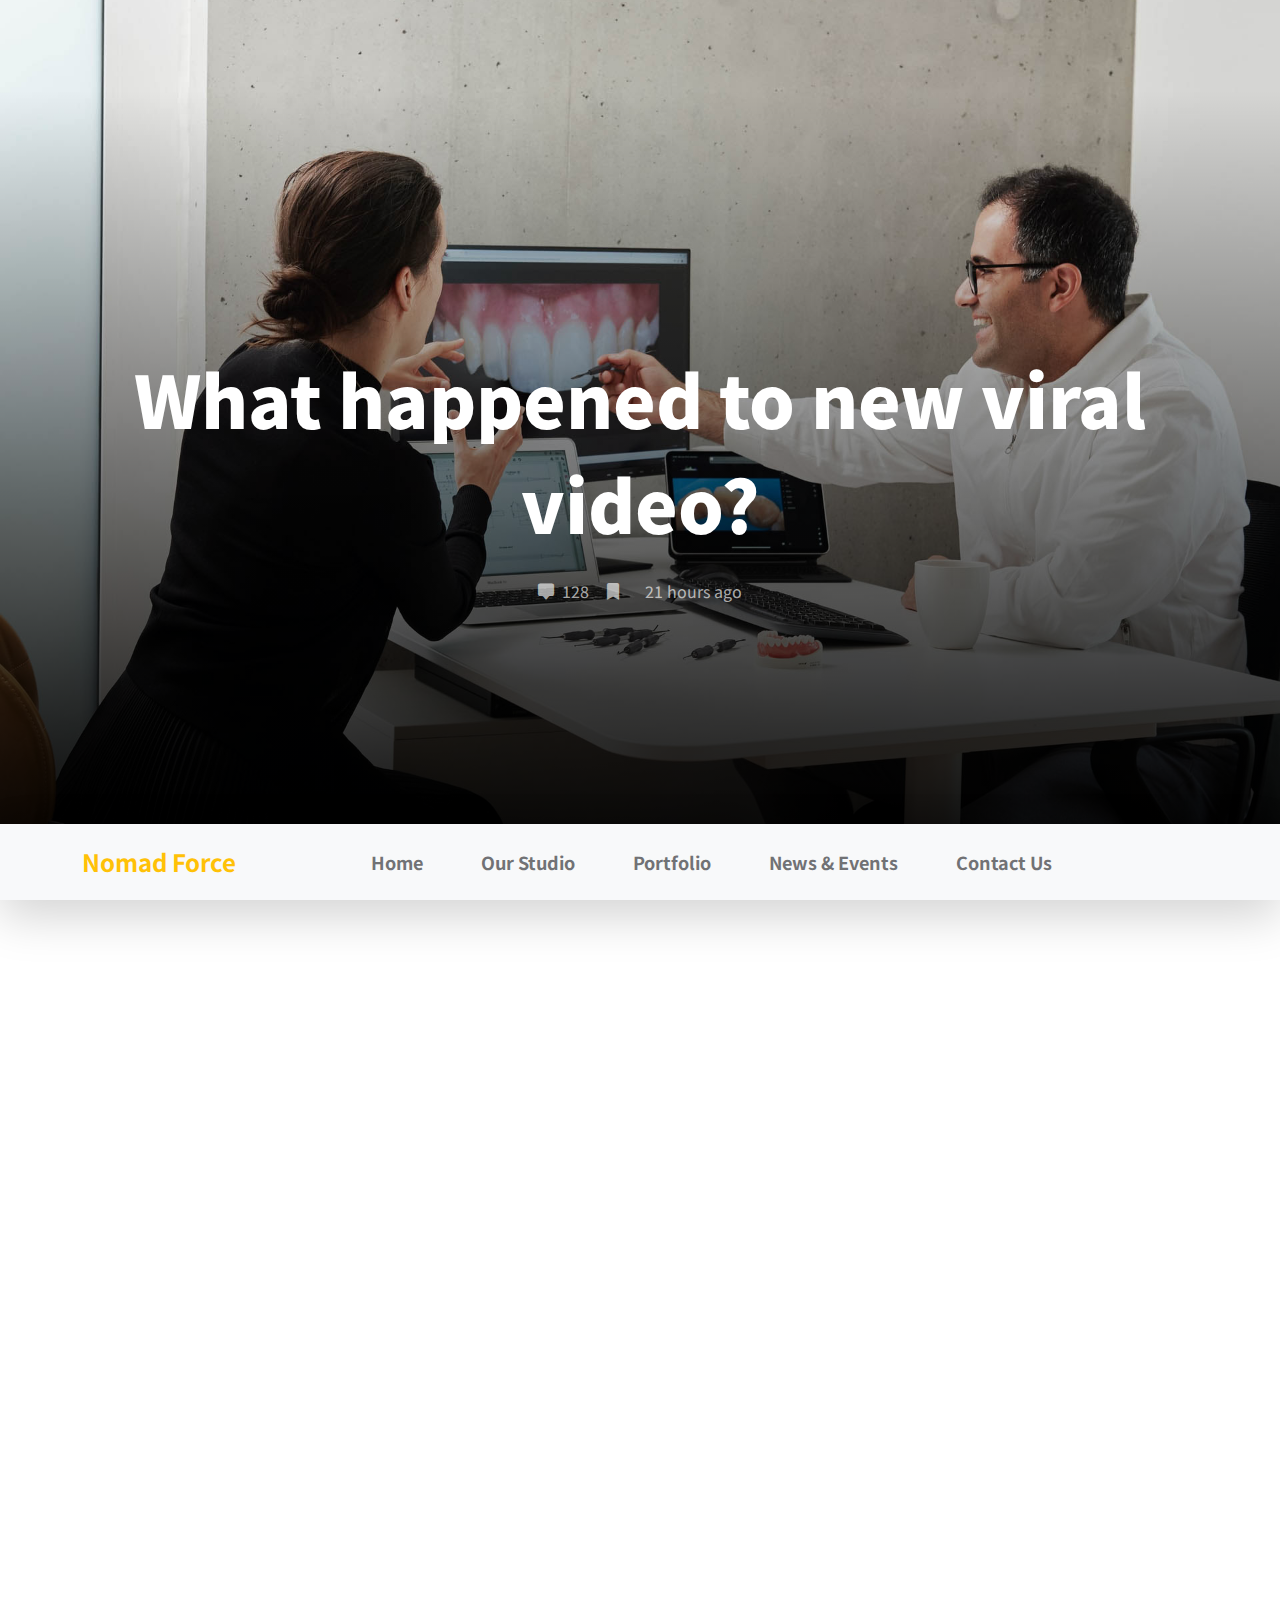
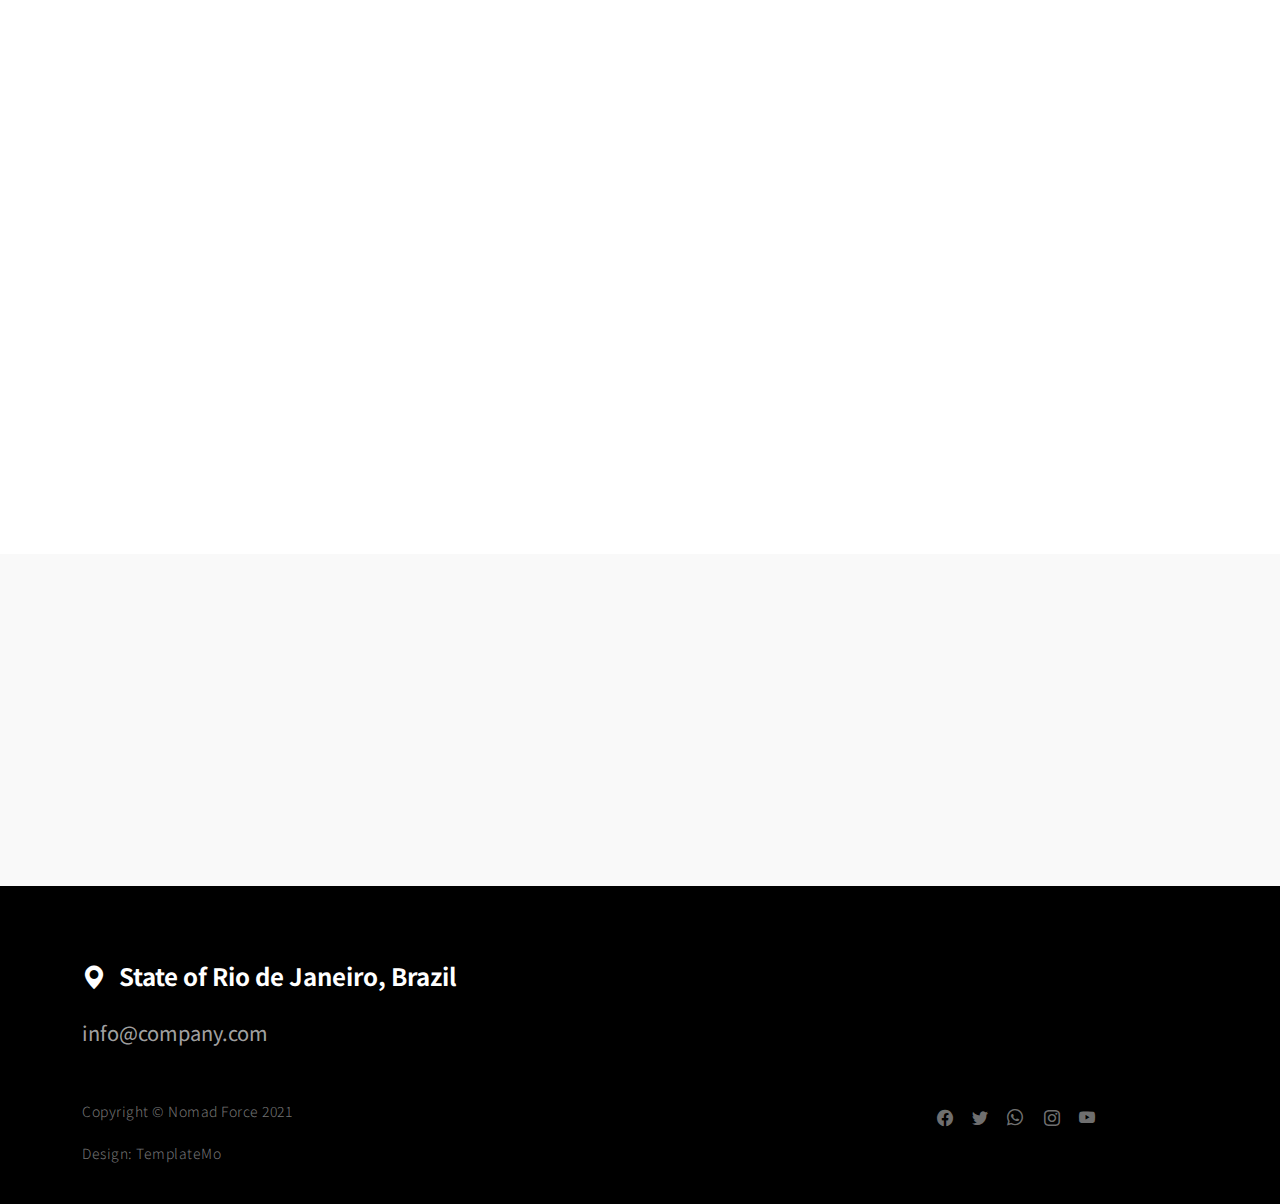
<file: news-detail.html>
<!doctype html>
<html lang="en">
    <head>
        <meta charset="utf-8">
        <meta name="viewport" content="width=device-width, initial-scale=1">

        <meta name="description" content="">
        <meta name="author" content="">

        <title>Nomad Force HTML Template - News Page</title>

        <!-- CSS FILES -->
        <link rel="preconnect" href="https://fonts.googleapis.com">

        <link rel="preconnect" href="https://fonts.gstatic.com" crossorigin>

        <link href="https://fonts.googleapis.com/css2?family=Noto+Sans+JP:wght@300;400;700;900&display=swap" rel="stylesheet">
        
        <link href="css/bootstrap.min.css" rel="stylesheet">
        <link href="css/bootstrap-icons.css" rel="stylesheet">

        <link rel="stylesheet" href="css/magnific-popup.css">

        <link href="css/aos.css" rel="stylesheet">

        <link href="css/templatemo-nomad-force.css" rel="stylesheet">
<!--

TemplateMo 567 Nomad Force

https://templatemo.com/tm-567-nomad-force

-->
    </head>
    
    <body>
    
        <main>

            <section class="hero" id="hero">
                <div class="heroText">
                    <h1 class="news-detail-title text-white mt-lg-5 mb-lg-4" data-aos="zoom-in" data-aos-delay="300">
                        What happened to new viral video?
                    </h1>

                    <div class="d-flex justify-content-center align-items-center">
                        <a href="#" class="text-secondary-white-color social-share-link">
                            <i class="bi-chat-square-fill me-1"></i>
                            128
                        </a>

                        <a href="#" class="social-share-link bi-bookmark-fill ms-3 me-4"></a>
                        
                        <span>21 hours ago</span>
                    </div>
                </div>

                <div class="videoWrapper">
                    <img src="images/news/caroline-lm-uqveD8dYPUM-unsplash.jpg" class="img-fluid news-detail-image" alt="">
                </div>

                <div class="overlay"></div>
            </section>

            <nav class="navbar navbar-expand-lg bg-light shadow-lg">
                <div class="container">
                    <a class="navbar-brand" href="index.html">
                        <strong>Nomad Force</strong>
                    </a>

                    <button class="navbar-toggler" type="button" data-bs-toggle="collapse" data-bs-target="#navbarNav" aria-controls="navbarNav" aria-expanded="false" aria-label="Toggle navigation">
                        <span class="navbar-toggler-icon"></span>
                    </button>

                    <div class="collapse navbar-collapse" id="navbarNav">
                        <ul class="navbar-nav mx-auto">
                            <li class="nav-item active">
                                <a class="nav-link" href="index.html#hero">Home</a>
                            </li>

                            <li class="nav-item">
                                <a class="nav-link" href="index.html#about">Our Studio</a>
                            </li>

                            <li class="nav-item">
                                <a class="nav-link" href="index.html#portfolio">Portfolio</a>
                            </li>

                            <li class="nav-item">
                                <a class="nav-link" href="index.html#news">News & Events</a>
                            </li>

                            <li class="nav-item">
                                <a class="nav-link" href="index.html#contact">Contact Us</a>
                            </li>
                        </ul>
                    </div>
                </div>
            </nav>

            <section class="news-detail section-padding">
                <div class="container">
                    <div class="row">
                        <div class="col-lg-8 col-10 mx-auto">
                            <h2 class="mb-3" data-aos="fade-up">What happened to new viral video?</h2>

                            <p class="me-4" data-aos="fade-up">Lorem ipsum dolor sit amet, consectetur adipiscing elit, sed do eiusmod tempor incididunt ut labore et dolore magna aliqua. Quis ipsum suspendisse ultrices gravida. Risus commodo viverra maecenas accumsan.</p>

                            <p data-aos="fade-up">Nullam id lorem commodo, pharetra sapien ut, accumsan ligula. Sed sit amet sem pulvinar, imperdiet eros quis, vestibulum felis. Pellentesque posuere scelerisque sodales.</p>

                            <div class="clearfix my-4 mt-lg-0 mt-5">
                                <div class="col-md-6 float-md-end mb-3 ms-md-3" data-aos="fade-up">
                                    <figure class="figure">
                                        <img src="images/news/jean-philippe-delberghe-MmanXAs1sKw-unsplash.jpeg" class="img-fluid news-image" alt="">

                                        <figcaption class="figure-caption text-end">A caption for the above image.</figcaption>
                                    </figure>
                                </div>

                                  <p data-aos="fade-up">
                                    Morbi scelerisque urna in orci elementum, nec mollis ligula luctus. Proin ullamcorper pulvinar commodo. Quisque tortor nunc, ultricies efficitur ex sit amet, tempus rutrum libero. In nec faucibus tellus. 
                                  </p>

                                  <p data-aos="fade-up">
                                    Donec justo orci, pretium ultricies ante eget, bibendum semper enim. Nunc efficitur purus suscipit leo placerat, a ultricies purus gravida. Sed sollicitudin ornare porta. Mauris convallis sit amet purus sed rutrum.
                                  </p>

                                  <p data-aos="fade-up">
                                    This Bootstrap 5 layout is provided by TemplateMo website and it is free to use for any of your website. You are allowed to edit it in any way you like. However, please do not redistribute this template ZIP file for a template download purpose on any other website such as Free CSS collection websites.
                                  </p>
                            </div>

                            <div class="social-share d-flex mt-5">
                                <span class="me-4" data-aos="zoom-in">Share this article:</span>

                                <a href="#" class="social-share-icon bi-facebook" data-aos="zoom-in"></a>

                                <a href="#" class="social-share-icon bi-twitter mx-3" data-aos="zoom-in"></a>

                                <a href="#" class="social-share-icon bi-envelope" data-aos="zoom-in"></a>
                            </div>
                        </div>

                    </div>
                </div>
            </section>

            <section class="related-news section-padding">
                <div class="container">
                    <div class="row">

                        <div class="col-lg-8 col-10 mx-auto text-center">
                            <span class="d-block" data-aos="zoom-in">Next article</span>

                            <h3 class="news-title" data-aos="fade-up">
                                <a href="news-detail.html" class="news-title-link">Job Opportunities - Digital Marketing</a>
                            </h3>
                        </div>

                    </div>
                </div>
            </section>

        </main>

        <footer class="site-footer">
            <div class="container">
                <div class="row">

                    <div class="col-12">
                        <h5 class="text-white">
                            <i class="bi-geo-alt-fill me-2"></i>
                            State of Rio de Janeiro, Brazil
                        </h5>

                        <a href="mailto:info@company.com" class="custom-link mt-3 mb-5">
                            info@company.com
                        </a>
                    </div>

                    <div class="col-6">
                        <p class="copyright-text mb-0">Copyright © Nomad Force 2021 
                        
                        <br><br>Design: <a href="https://templatemo.com/page/1" target="_parent">TemplateMo</a></p>
                    
                    </div>

                    <div class="col-lg-3 col-5 ms-auto">
                        <ul class="social-icon">
                            <li><a href="#" class="social-icon-link bi-facebook"></a></li>

                            <li><a href="#" class="social-icon-link bi-twitter"></a></li>

                            <li><a href="#" class="social-icon-link bi-whatsapp"></a></li>

                            <li><a href="#" class="social-icon-link bi-instagram"></a></li>

                            <li><a href="#" class="social-icon-link bi-youtube"></a></li>
                        </ul>
                    </div>

                </div>
            </section>
        </footer>

        <!-- JAVASCRIPT FILES -->
        <script src="js/jquery.min.js"></script>
        <script src="js/bootstrap.bundle.min.js"></script>
        <script src="js/jquery.sticky.js"></script>
        <script src="js/aos.js"></script>
        <script src="js/jquery.magnific-popup.min.js"></script>
        <script src="js/magnific-popup-options.js"></script>
        <script src="js/scrollspy.min.js"></script>
        <script src="js/custom.js"></script>

    </body>
</html>
</file>
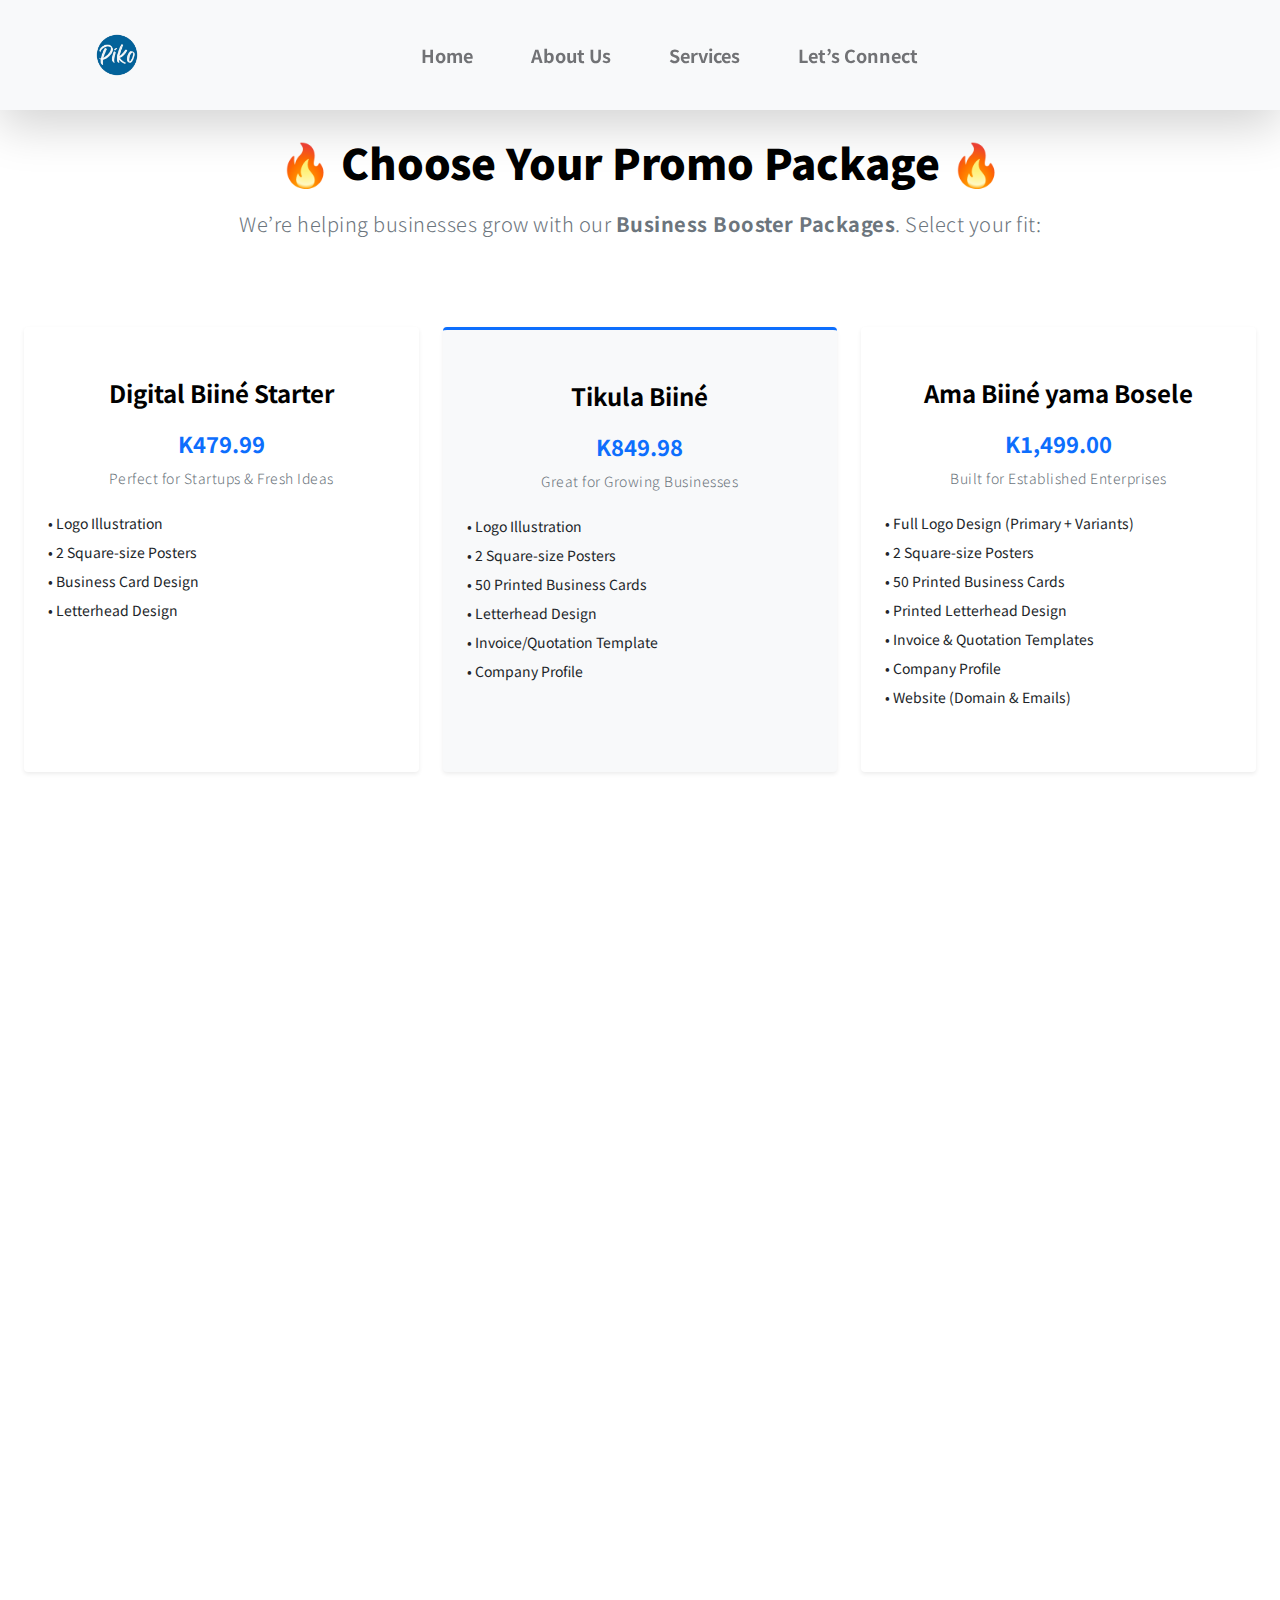
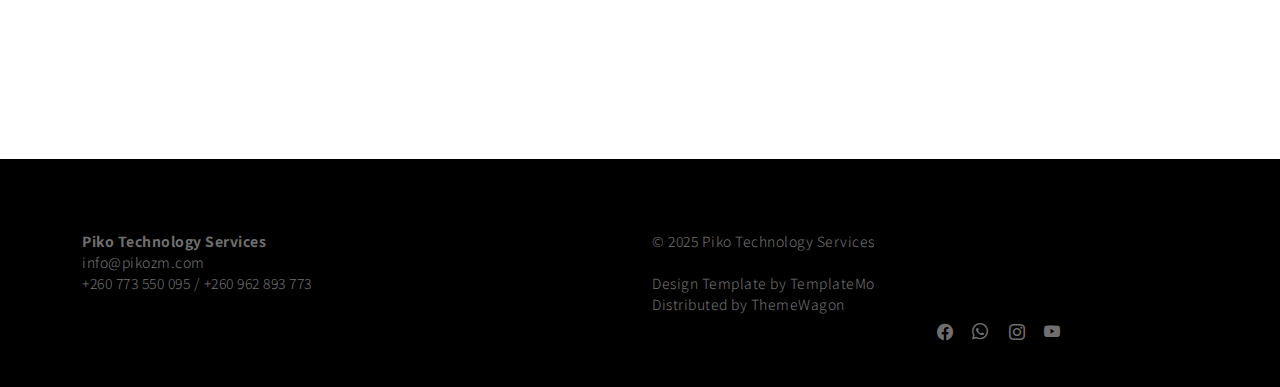
<file: register.html>
<!doctype html>
<html lang="en">

<head>
    <meta charset="utf-8">
    <title>Register for Promo – Piko Tech Services</title>
  <meta name="viewport" content="width=device-width, initial-scale=1.0">
  <meta name="description" content="Register for Piko Tech Services Promos and boost your brand with our packages.">
    <meta name="viewport" content="width=device-width, initial-scale=1.0">

    <!-- SEO Meta Tags -->
    <meta name="keywords"
        content="Piko Technology Services , Business Development, Information & (Human Resource) HR Systems, Accounting Software, Web Development, Graphic Design, Software Development, Printing, Training, Zambia">
   

    <!-- Favicon -->
    <link rel="icon" href="images/piko-logo.png">

    <!-- Open Graph Meta Tags for Social Sharing -->
    <meta property="og:title" content="Piko Technology Services  - Smart Solutions for Business Growth" />
    <meta property="og:description"
        content="We provide expert services in Business Information Systems, Web Development, Custom Software, Training, Design, and Printing." />
    <meta property="og:image" content="https://pikozm.com/images/piko-logo.png" />
    <meta property="og:url" content="https://www.pikozm.com" />
    <meta property="og:type" content="website" />

    <!-- Open Graph Meta Tags for July Promo -->
<meta property="og:title" content="🔥 July Promo – Business Booster Packages at Piko Tech Services" />
<meta property="og:description" content="Get your business looking professional with branding, profiles, and websites – packages from just K479.99. Promo valid all July 2025!" />
<meta property="og:image" content="https://pikozm.com/images/promo-banner.png" />
<meta property="og:url" content="https://www.pikozm.com/register.html" />
<meta property="og:type" content="website" />


    <!-- Google Fonts -->
    <link rel="preconnect" href="https://fonts.googleapis.com">
    <link rel="preconnect" href="https://fonts.gstatic.com" crossorigin>
    <link href="https://fonts.googleapis.com/css2?family=Noto+Sans+JP:wght@100;300;400;700;900&display=swap"
        rel="stylesheet">

    <!-- CSS Files -->
    <link href="css/bootstrap.min.css" rel="stylesheet">
    <link href="css/bootstrap-icons.css" rel="stylesheet">
    <link rel="stylesheet" href="css/magnific-popup.css">
    <link href="css/aos.css" rel="stylesheet">
    <link href="css/templatemo-nomad-force.css" rel="stylesheet">

    <!-- Template Info -->
    <!-- TemplateMo 567 Nomad Force | https://templatemo.com/tm-567-nomad-force -->
</head>


<body>

    <main>


        <nav class="navbar navbar-expand-lg bg-light shadow-lg sticky-top">
            <div class="container">
                <!-- Logo -->
                <a class="navbar-brand" href="#hero">
                    <img src="images/piko-logo.png" alt="Piko Technology Services  Logo" width="70" height="70"
                        class="d-inline-block align-text-top">
                </a>

                <!-- Toggle Button for Mobile -->
                <button class="navbar-toggler" type="button" data-bs-toggle="collapse" data-bs-target="#navbarNav"
                    aria-controls="navbarNav" aria-expanded="false" aria-label="Toggle navigation">
                    <span class="navbar-toggler-icon"></span>
                </button>

                <!-- Nav Links -->
                <div class="collapse navbar-collapse" id="navbarNav">
                    <ul class="navbar-nav mx-auto fw-semibold">
                        <li class="nav-item">
                            <a class="nav-link active" aria-current="page" href="#hero">Home</a>
                        </li>
                        <li class="nav-item">
                            <a class="nav-link" href="#about">About Us</a>
                        </li>
                        <li class="nav-item">
                            <a class="nav-link" href="#services">Services</a>
                        </li>

                        <li class="nav-item">
                            <a class="nav-link" href="#contact">Let’s Connect</a>
                        </li>
                    </ul>
                </div>
            </div>
        </nav>


         <div class="row justify-content-center text-center mb-5 mt-3">
        <div class="col-lg-10">
          <h2 class="mb-3">🔥 Choose Your Promo Package 🔥</h2>
          <p class="text-secondary">
            We’re helping businesses grow with our <strong>Business Booster Packages</strong>. Select your fit:
          </p>
        </div>
      </div>

      <div class="row text-center mb-5 p-4">
  <!-- Package 1 -->
  <div class="col-md-4 mb-4">
    <div class="card h-100 border-0 shadow-sm">
      <div class="card-body px-4 py-5">
        <h5 class="fw-bold mb-3">Digital Biiné Starter</h5>
        <h6 class="text-primary fw-semibold mb-2">K479.99</h6>
        <p class="text-muted small mb-4">Perfect for Startups & Fresh Ideas</p>
        <ul class="list-unstyled text-start small">
          <li class="mb-2">• Logo Illustration</li>
          <li class="mb-2">• 2 Square-size Posters</li>
          <li class="mb-2">• Business Card Design</li>
          <li>• Letterhead Design</li>
        </ul>
      </div>
    </div>
  </div>

  <!-- Package 2 -->
  <div class="col-md-4 mb-4">
    <div class="card h-100 border-0 shadow-sm bg-light border-top border-3 border-primary">
      <div class="card-body px-4 py-5">
        <h5 class="fw-bold mb-3">Tikula Biiné</h5>
        <h6 class="text-primary fw-semibold mb-2">K849.98</h6>
        <p class="text-muted small mb-4">Great for Growing Businesses</p>
        <ul class="list-unstyled text-start small">
          <li class="mb-2">• Logo Illustration</li>
          <li class="mb-2">• 2 Square-size Posters</li>
          <li class="mb-2">• 50 Printed Business Cards</li>
          <li class="mb-2">• Letterhead Design</li>
          <li class="mb-2">• Invoice/Quotation Template</li>
          <li>• Company Profile</li>
        </ul>
      </div>
    </div>
  </div>

  <!-- Package 3 -->
  <div class="col-md-4 mb-4">
    <div class="card h-100 border-0 shadow-sm">
      <div class="card-body px-4 py-5">
        <h5 class="fw-bold mb-3">Ama Biiné yama Bosele</h5>
        <h6 class="text-primary fw-semibold mb-2">K1,499.00</h6>
        <p class="text-muted small mb-4">Built for Established Enterprises</p>
        <ul class="list-unstyled text-start small">
          <li class="mb-2">• Full Logo Design (Primary + Variants)</li>
          <li class="mb-2">• 2 Square-size Posters</li>
          <li class="mb-2">• 50 Printed Business Cards</li>
          <li class="mb-2">• Printed Letterhead Design</li>
          <li class="mb-2">• Invoice & Quotation Templates</li>
          <li class="mb-2">• Company Profile</li>
          <li class="mb-2">• Website (Domain & Emails)</li>
        </ul>
      </div>
    </div>
  </div>
</div>


  <section class="contact section-padding" id="contact">
    <div class="container">
      <div class="row">
        <div class="col-lg-7 col-12 mx-auto">
          <h2 class="mb-4 text-center" data-aos="fade-up">Register for a Promo Package</h2>

          <form id="promoForm" class="contact-form bg-white p-4 rounded shadow-sm" role="form" data-aos="fade-up">
            <div class="row">
              <div class="col-md-6 mb-3">
                <label for="fullname" class="form-label">Full Name <span class="text-danger">*</span></label>
                <input type="text" name="fullname" id="fullname" class="form-control" placeholder="Full name" required>
              </div>

              <div class="col-md-6 mb-3">
                <label for="phone" class="form-label">Phone / WhatsApp <span class="text-danger">*</span></label>
                <input type="tel" name="phone" id="phone" class="form-control" placeholder="Phone number" required>
              </div>

              <div class="col-md-6 mb-3">
                <label for="email" class="form-label">Email</label>
                <input type="email" name="email" id="email" class="form-control" placeholder="Email address">
              </div>

              <div class="col-md-6 mb-3">
                <label for="business" class="form-label">Business Name</label>
                <input type="text" name="business" id="business" class="form-control" placeholder="Business name">
              </div>

              <div class="col-12 mb-3">
                <label for="package" class="form-label">Select Promo Package <span class="text-danger">*</span></label>
                <select class="form-select" id="package" name="package" required>
                  <option value="">-- Choose Package --</option>
                  <option value="Digital Biiné Starter – K479.99">Digital Biiné Starter – K479.99</option>
                  <option value="Tikula Biiné – K849.98">Tikula Biiné – K849.98</option>
                  <option value="Ama Biiné yama Bosele – K1,499.00">Ama Biiné yama Bosele – K1,499.00</option>
                </select>
              </div>

              <div class="col-12 mb-3">
                <label for="message" class="form-label">Anything else you'd like us to know?</label>
                <textarea name="message" rows="4" class="form-control" id="message" placeholder="Optional message..."></textarea>
              </div>

              <div class="col-12 text-center mt-4">
                <button type="submit" class="btn btn-primary px-4">Register</button>
              </div>
            </div>
          </form>

          <script>
            document.getElementById('promoForm').addEventListener('submit', function (e) {
              e.preventDefault();

              const name = document.getElementById('fullname').value.trim();
              const phone = document.getElementById('phone').value.trim();
              const email = document.getElementById('email').value.trim();
              const business = document.getElementById('business').value.trim();
              const message = document.getElementById('message').value.trim();
              const pack = document.getElementById('package').value;

              const composedMessage = `Hello Piko Tech 👋,%0AI'm registering for the *${pack}* promo:%0A%0A👤 *Name:* ${name}%0A📱 *Phone:* ${phone}%0A📧 *Email:* ${email || 'N/A'}%0A🏢 *Business:* ${business || 'N/A'}%0A📝 *Message:* ${message || 'N/A'}`;

              const whatsappURL = `https://wa.me/260773550095?text=${composedMessage}`;
              window.open(whatsappURL, '_blank');
            });
          </script>
        </div>
      </div>
    </div>
  </section>
    </main>
    <footer class="site-footer">
        <div class="container">
            <div class="row">


                <!-- Company Info -->
                <div class="col-6">

                    <p class="copyright-text mb-0">
                        <strong>Piko Technology Services</strong>
                        <br>
                        <a href="mailto:info@pikozm.com" target="_blank">info@pikozm.com</a>
                        <br>
                        <a href="tel:+260123456789" target="_blank">+260 773 550 095 / +260 962 893 773</a>
                        <br>
                    </p>
                </div>

                <!-- Copyright -->
                <div class="col-6">

                    <p class="copyright-text mb-0">
                        &copy; 2025 Piko Technology Services <br><br>
                        Design Template by <a href="https://templatemo.com/page/1" target="_blank">TemplateMo</a><br>
                        Distributed by <a href="https://themewagon.com/" target="_blank">ThemeWagon</a>
                    </p>
                </div>

                <!-- Social Icons -->
                <div class="col-lg-3 col-5 ms-auto">
                    <ul class="social-icon">
                        <li><a href="#" class="social-icon-link bi-facebook"></a></li>
                        <li><a href="#" class="social-icon-link bi-whatsapp"></a></li>
                        <li><a href="#" class="social-icon-link bi-instagram"></a></li>
                        <li><a href="#" class="social-icon-link bi-youtube"></a></li>
                    </ul>
                </div>

            </div>
        </div>
    </footer>


    <!-- JAVASCRIPT FILES -->
    <script src="js/jquery.min.js"></script>
    <script src="js/bootstrap.bundle.min.js"></script>
    <script src="js/jquery.sticky.js"></script>
    <script src="js/aos.js"></script>
    <script src="js/jquery.magnific-popup.min.js"></script>
    <script src="js/magnific-popup-options.js"></script>
    <script src="js/scrollspy.min.js"></script>
    <script src="js/custom.js"></script>

</body>

</html>
</file>
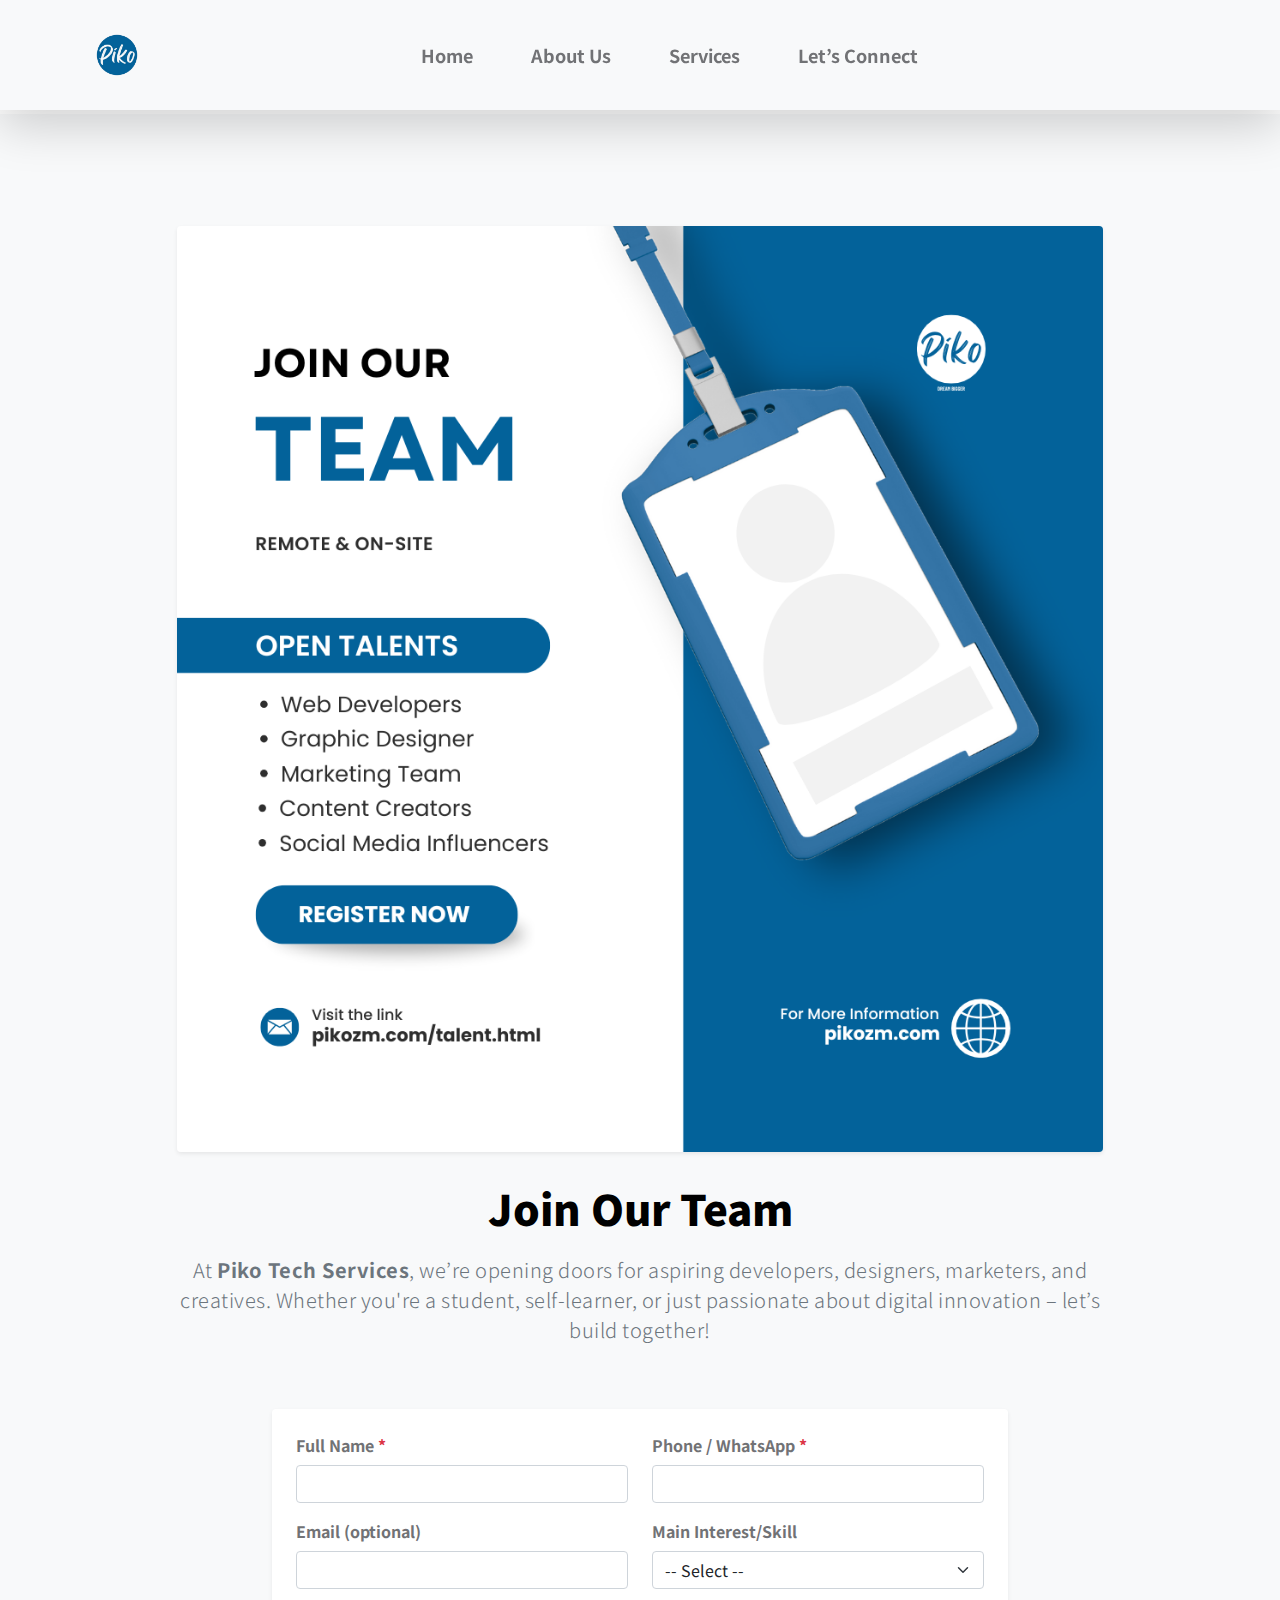
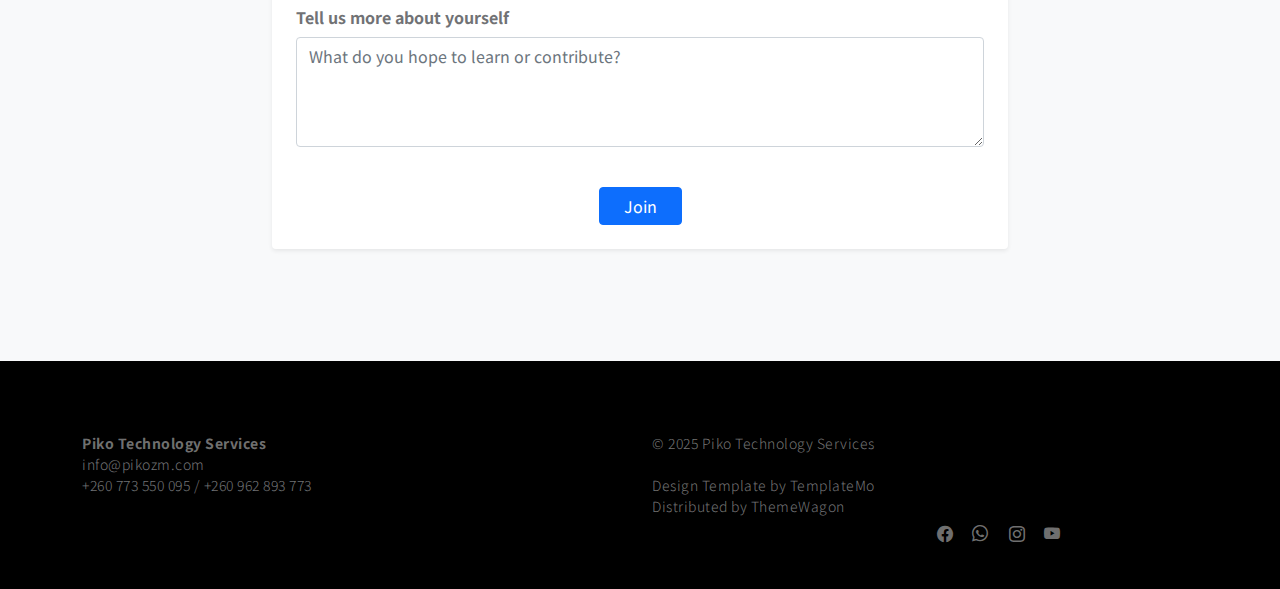
<file: talent.html>
<!doctype html>
<html lang="en">

<head>
    <meta charset="utf-8">
    <title>Join Our Team – Piko Tech Services</title>
    <meta name="viewport" content="width=device-width, initial-scale=1.0">
    <meta name="description"
        content="Join Piko Tech Services' Talent Program – empowering future developers, designers, and creators.">
    <meta property="og:title" content="Join Our Team – Piko Tech Services" />
    <meta property="og:description"
        content="Remote & On-site Opportunities. Web Devs, Designers, Marketers, and more. Register now!" />
    <meta property="og:image" content="https://pikozm.com/images/talent-banner.png" />
    <meta property="og:url" content="https://pikozm.com/talent.html" />
    <meta property="og:type" content="website" />

    <!-- SEO Meta Tags -->
    <meta name="keywords"
        content="Piko Technology Services , Business Development, Information & (Human Resource) HR Systems, Accounting Software, Web Development, Graphic Design, Software Development, Printing, Training, Zambia">


    <!-- Favicon -->
    <link rel="icon" href="images/piko-logo.png">

    <!-- Open Graph Meta Tags for Social Sharing -->
    <!-- <meta property="og:title" content="Piko Technology Services  - Smart Solutions for Business Growth" />
    <meta property="og:description"
        content="We provide expert services in Business Information Systems, Web Development, Custom Software, Training, Design, and Printing." />
    <meta property="og:image" content="https://pikozm.com/images/piko-logo.png" />
    <meta property="og:url" content="https://www.pikozm.com" />
    <meta property="og:type" content="website" /> -->

    <!-- Open Graph Meta Tags for July Promo -->
    <meta property="og:title" content="🔥 July Promo – Business Booster Packages at Piko Tech Services" />
    <meta property="og:description"
        content="Get your business looking professional with branding, profiles, and websites – packages from just K479.99. Promo valid all July 2025!" />
    <meta property="og:image" content="https://pikozm.com/images/promo-banner.png" />
    <meta property="og:url" content="https://www.pikozm.com/register.html" />
    <meta property="og:type" content="website" />


    <!-- Google Fonts -->
    <link rel="preconnect" href="https://fonts.googleapis.com">
    <link rel="preconnect" href="https://fonts.gstatic.com" crossorigin>
    <link href="https://fonts.googleapis.com/css2?family=Noto+Sans+JP:wght@100;300;400;700;900&display=swap"
        rel="stylesheet">

    <!-- CSS Files -->
    <link href="css/bootstrap.min.css" rel="stylesheet">
    <link href="css/bootstrap-icons.css" rel="stylesheet">
    <link rel="stylesheet" href="css/magnific-popup.css">
    <link href="css/aos.css" rel="stylesheet">
    <link href="css/templatemo-nomad-force.css" rel="stylesheet">

    <!-- Template Info -->
    <!-- TemplateMo 567 Nomad Force | https://templatemo.com/tm-567-nomad-force -->
</head>


<body>

    <main>


        <nav class="navbar navbar-expand-lg bg-light shadow-lg sticky-top">
            <div class="container">
                <!-- Logo -->
                <a class="navbar-brand" href="#hero">
                    <img src="images/piko-logo.png" alt="Piko Technology Services  Logo" width="70" height="70"
                        class="d-inline-block align-text-top">
                </a>

                <!-- Toggle Button for Mobile -->
                <button class="navbar-toggler" type="button" data-bs-toggle="collapse" data-bs-target="#navbarNav"
                    aria-controls="navbarNav" aria-expanded="false" aria-label="Toggle navigation">
                    <span class="navbar-toggler-icon"></span>
                </button>

                <!-- Nav Links -->
                <div class="collapse navbar-collapse" id="navbarNav">
                    <ul class="navbar-nav mx-auto fw-semibold">
                        <li class="nav-item">
                            <a class="nav-link active" aria-current="page" href="index.html">Home</a>
                        </li>
                        <li class="nav-item">
                            <a class="nav-link" href="index.html#about">About Us</a>
                        </li>
                        <li class="nav-item">
                            <a class="nav-link" href="index.html#services">Services</a>
                        </li>

                        <li class="nav-item">
                            <a class="nav-link" href="index.html#contact">Let’s Connect</a>
                        </li>
                    </ul>
                </div>
            </div>
        </nav>


        <section class="section-padding bg-light" id="join-talent">
            <div class="container">
                <div class="row justify-content-center text-center mb-5">
                    <div class="col-lg-10">
                        <img src="images/talent-banner.png" class="img-fluid rounded shadow-sm mb-4"
                            alt="Join Our Team Banner">
                        <h2 class="mb-3">Join Our Team</h2>
                        <p class="text-muted">
                            At <strong>Piko Tech Services</strong>, we’re opening doors for aspiring developers,
                            designers, marketers, and creatives. Whether you're a student, self-learner, or just
                            passionate about digital innovation – let’s build together!
                        </p>
                    </div>
                </div>

                <div class="row justify-content-center">
                    <div class="col-lg-8">
                        <form id="talentForm" class="bg-white p-4 rounded shadow-sm">
                            <div class="row">
                                <div class="col-md-6 mb-3">
                                    <label for="fullname" class="form-label">Full Name <span
                                            class="text-danger">*</span></label>
                                    <input type="text" class="form-control" id="fullname" name="fullname" required>
                                </div>

                                <div class="col-md-6 mb-3">
                                    <label for="phone" class="form-label">Phone / WhatsApp <span
                                            class="text-danger">*</span></label>
                                    <input type="tel" class="form-control" id="phone" name="phone" required>
                                </div>

                                <div class="col-md-6 mb-3">
                                    <label for="email" class="form-label">Email (optional)</label>
                                    <input type="email" class="form-control" id="email" name="email">
                                </div>

                                <div class="col-md-6 mb-3">
                                    <label for="skill" class="form-label">Main Interest/Skill</label>
                                    <select class="form-select" id="skill" name="skill" required>
                                        <option value="">-- Select --</option>
                                        <option value="Web Development">Web Development</option>
                                        <option value="Graphic Design">Graphic Design</option>
                                        <option value="Marketing / Social Media">Marketing / Social Media</option>
                                        <option value="Content Creation">Content Creation</option>
                                        <option value="Other">Other</option>
                                    </select>
                                </div>

                                <div class="col-12 mb-3">
                                    <label for="message" class="form-label">Tell us more about yourself</label>
                                    <textarea class="form-control" name="message" id="message" rows="4"
                                        placeholder="What do you hope to learn or contribute?"></textarea>
                                </div>

                                <div class="col-12 text-center mt-4">
                                    <button type="submit" class="btn btn-primary px-4">Join</button>
                                </div>
                            </div>
                        </form>

                        <script>
                            document.getElementById('talentForm').addEventListener('submit', function (e) {
                                e.preventDefault();

                                const name = document.getElementById('fullname').value.trim();
                                const phone = document.getElementById('phone').value.trim();
                                const email = document.getElementById('email').value.trim();
                                const skill = document.getElementById('skill').value;
                                const message = document.getElementById('message').value.trim();

                                const msg = `Hello Piko Tech 👋,%0AI’m interested in joining your team!%0A%0A👤 Name: ${name}%0A📱 Phone: ${phone}%0A📧 Email: ${email || 'N/A'}%0A💡 Skill Area: ${skill}%0A📝 Note: ${message || 'N/A'}`;

                                const whatsappURL = `https://wa.me/260773550095?text=${msg}`;
                                window.open(whatsappURL, '_blank');
                            });
                        </script>
                    </div>
                </div>
            </div>
        </section>



    </main>
    <footer class="site-footer">
        <div class="container">
            <div class="row">


                <!-- Company Info -->
                <div class="col-6">

                    <p class="copyright-text mb-0">
                        <strong>Piko Technology Services</strong>
                        <br>
                        <a href="mailto:info@pikozm.com" target="_blank">info@pikozm.com</a>
                        <br>
                        <a href="tel:+260123456789" target="_blank">+260 773 550 095 / +260 962 893 773</a>
                        <br>
                    </p>
                </div>

                <!-- Copyright -->
                <div class="col-6">

                    <p class="copyright-text mb-0">
                        &copy; 2025 Piko Technology Services <br><br>
                        Design Template by <a href="https://templatemo.com/page/1" target="_blank">TemplateMo</a><br>
                        Distributed by <a href="https://themewagon.com/" target="_blank">ThemeWagon</a>
                    </p>
                </div>

                <!-- Social Icons -->
                <div class="col-lg-3 col-5 ms-auto">
                    <ul class="social-icon">
                        <li><a href="#" class="social-icon-link bi-facebook"></a></li>
                        <li><a href="#" class="social-icon-link bi-whatsapp"></a></li>
                        <li><a href="#" class="social-icon-link bi-instagram"></a></li>
                        <li><a href="#" class="social-icon-link bi-youtube"></a></li>
                    </ul>
                </div>

            </div>
        </div>
    </footer>


    <!-- JAVASCRIPT FILES -->
    <script src="js/jquery.min.js"></script>
    <script src="js/bootstrap.bundle.min.js"></script>
    <script src="js/jquery.sticky.js"></script>
    <script src="js/aos.js"></script>
    <script src="js/jquery.magnific-popup.min.js"></script>
    <script src="js/magnific-popup-options.js"></script>
    <script src="js/scrollspy.min.js"></script>
    <script src="js/custom.js"></script>

</body>

</html>
</file>
<file: css/templatemo-nomad-force.css>
/*

TemplateMo 567 Nomad Force

https://templatemo.com/tm-567-nomad-force

*/

/*---------------------------------------
  CUSTOM PROPERTIES ( VARIABLES )             
-----------------------------------------*/
:root {
  --white-color:                  #FFFFFF;
  --primary-color:                #ffc107;
  --section-bg-color:             #f9f9f9;
  --dark-color:                   #000000;
  --grey-color:                   #fcfeff;
  --text-secondary-white-color:   rgba(255, 255, 255, 0.98);
  --title-color:                  #565758;
  --p-color:                      #717275;

  --body-font-family:           'Noto Sans JP', sans-serif;

  --h1-font-size:               72px;
  --h2-font-size:               42px;
  --h3-font-size:               36px;
  --h4-font-size:               32px;
  --h5-font-size:               24px;
  --h6-font-size:               22px;
  --p-font-size:                20px;
  --copyright-text-font-size:   14px;
  --custom-link-font-size:      12px;

  --font-weight-light:          300;
  --font-weight-normal:         400;
  --font-weight-bold:           700;
  --font-weight-black:          900;
}

body,
html {
  height: 100%;
}

body {
    background: var(--white-color);
    font-family: var(--body-font-family);    
    position: relative;
}

/*---------------------------------------
  TYPOGRAPHY               
-----------------------------------------*/

h2,
h3,
h4,
h5,
h6 {
  color: var(--dark-color);
  line-height: inherit;
}

h1,
h2,
h3,
h4,
h5,
h6 {
  font-weight: var(--font-weight-bold);
}

h1,
h2 {
  font-weight: var(--font-weight-black);
}

h1 {
  font-size: var(--h1-font-size);
  line-height: normal;
}

h2 {
  font-size: var(--h2-font-size);
}

h3 {
  font-size: var(--h3-font-size);
}

h4 {
  font-size: var(--h4-font-size);
}

h5 {
  font-size: var(--h5-font-size);
}

h6 {
  font-size: var(--h6-font-size);
}

p {
  color: var(--p-color);
  font-size: var(--p-font-size);
  font-weight: var(--font-weight-light);
  letter-spacing: 0.5px;
}

.text-secondary-white-color {
  color: var(--text-secondary-white-color);
}

a, 
button {
  touch-action: manipulation;
  transition: all 0.3s;
}

a {
  color: var(--p-color);
  text-decoration: none;
}

a:hover {
  color: var(--primary-color);
}

::selection {
  background: var(--dark-color);
  color: var(--white-color);
}

.custom-underline {
  border-bottom: 2px solid var(--white-color);
  color: var(--white-color);
  padding-bottom: 4px;
}

.videoWrapper {
  position: relative;
  padding-bottom: 56.25%; /* 16:9 */
  height: 0;
  z-index: -100;
}

.custom-video {
  position: absolute;
  top: 0;
  left: 0;
  width: 100%;
  height: 100%;
}

.overlay {
  background: linear-gradient(to top, #000, transparent 90%);
  position: absolute;
  top: 0;
  right: 0;
  bottom: 0;
  left: 0;
}

/*---------------------------------------
  CUSTOM LINK               
-----------------------------------------*/
.custom-links {
  max-width: 230px;
}

.custom-link {
  position: relative;
  overflow: hidden;
  z-index: 1;
  display: inline-block;
  transition: all .3s cubic-bezier(.645,.045,.355,1);
}

.custom-link::after {
  content: "";
  width: 0;
  height: 2px;
  bottom: 0;
  position: absolute;
  left: auto;
  right: 0;
  z-index: -1;
  transition: width .6s cubic-bezier(.25,.8,.25,1) 0s;
  background: currentColor;
}

.custom-link:hover::after {
  width: 100%;
  left: 0;
  right: auto;
}

.custom-link:hover,
.custom-link:hover::after {
  color: var(--white-color);
}

b,
strong {
  font-weight: var(--font-weight-bold);
}

/*---------------------------------------
  NAVIGATION               
-----------------------------------------*/

.navbar {
  z-index: 9;
  right: 0;
  left: 0;
  padding-top: 15px;
  padding-bottom: 15px;
}

.navbar-brand {
  color: var(--primary-color);
  font-size: 24px;
  font-weight: var(--font-weight-bold);
}

.navbar-expand-lg .navbar-nav .nav-link {
  padding-right: 15px;
  padding-left: 15px;
}

.navbar-nav .nav-link::after {
  content: "\f140";
  font-family: bootstrap-icons;
  display: inline-block;
  margin-left: 10px;
  color: var(--primary-color);
  opacity: 0;
  -webkit-transition: opacity 0.3s, -webkit-transform 0.3s;
  -moz-transition: opacity 0.3s, -moz-transform 0.3s;
  transition: opacity 0.3s, transform 0.3s;
  -webkit-transform: translateY(10px);
  -moz-transform: translateY(10px);
  transform: translateY(10px);
}

.navbar-nav .nav-link:hover::after {
  opacity: 1;
  -webkit-transform: translateY(0px);
  -moz-transform: translateY(0px);
  transform: translateY(0px);
}

.navbar-nav .nav-link {
  color: var(--p-color);
  font-size: 18px;
  font-weight: var(--font-weight-bold);
  position: relative;
}

.navbar-nav .nav-link:hover::after,
.navbar-nav .nav-item.active .nav-link::after {
  color: var(--primary-color);
  opacity: 1;
  -webkit-transform: translateY(0px);
  -moz-transform: translateY(0px);
  transform: translateY(0px);
}

.navbar-nav .nav-item.active .nav-link,
.nav-link:focus, 
.nav-link:hover {
  color: var(--dark-color);
}

.nav-link:focus {
  color: var(--p-color);
}

.navbar-toggler {
  border: 0;
  padding: 0;
  cursor: pointer;
  margin: 0;
  width: 30px;
  height: 35px;
  outline: none;
}

.navbar-toggler:focus {
  outline: none;
  box-shadow: none;
}

.navbar-toggler[aria-expanded="true"] .navbar-toggler-icon {
  background: transparent;
}

.navbar-toggler[aria-expanded="true"] .navbar-toggler-icon:before,
.navbar-toggler[aria-expanded="true"] .navbar-toggler-icon:after {
  transition: top 300ms 50ms ease, -webkit-transform 300ms 350ms ease;
  transition: top 300ms 50ms ease, transform 300ms 350ms ease;
  transition: top 300ms 50ms ease, transform 300ms 350ms ease, -webkit-transform 300ms 350ms ease;
  top: 0;
}

.navbar-toggler[aria-expanded="true"] .navbar-toggler-icon:before {
  transform: rotate(45deg);
}

.navbar-toggler[aria-expanded="true"] .navbar-toggler-icon:after {
  transform: rotate(-45deg);
}

.navbar-toggler .navbar-toggler-icon {
  background: var(--dark-color);
  transition: background 10ms 300ms ease;
  display: block;
  width: 30px;
  height: 2px;
  position: relative;
}

.navbar-toggler .navbar-toggler-icon:before,
.navbar-toggler .navbar-toggler-icon:after {
  transition: top 300ms 350ms ease, -webkit-transform 300ms 50ms ease;
  transition: top 300ms 350ms ease, transform 300ms 50ms ease;
  transition: top 300ms 350ms ease, transform 300ms 50ms ease, -webkit-transform 300ms 50ms ease;
  position: absolute;
  right: 0;
  left: 0;
  background: var(--dark-color);
  width: 30px;
  height: 2px;
  content: '';
}

.navbar-toggler .navbar-toggler-icon:before {
  top: -8px;
}

.navbar-toggler .navbar-toggler-icon:after {
  top: 8px;
}

/*---------------------------------------
  HERO              
-----------------------------------------*/
.hero {
  position: relative;
  overflow: hidden;
}

@media screen and (min-width: 992px) {
  .hero {
    height: 100vh;
  }

  .custom-video,
  .news-detail-image {
    object-fit: cover;
    width: 100vw;
    height: 100vh;
  }

  .sticky-wrapper {
    position: relative;
    bottom: 76px;
  }
}

.heroText {
  position: absolute;
  z-index: 9;
  top: 50%;
  left: 50%;
  transform: translate(-50%, -50%);
  width: 85%;
  text-align: center;
}

/*---------------------------------------
  ABOUT & TEAM MEMBERS               
-----------------------------------------*/
.about-image,
.team-image {
  width: 100%;
  height: 100%;
  max-height: 635px;
  min-height: 475px;
  object-fit: cover;
}

.team-thumb {
  background: var(--white-color);
  position: absolute;
  bottom: 0;
  right: 0;
  width: 65%;
  padding: 22px 32px 32px 32px;
}

.carousel-control-next, 
.carousel-control-prev {
  top: auto;
  bottom: 2.5rem;
}

.carousel-control-prev {
  right: 4rem;
  left: auto;
}

.carousel-control-next-icon, 
.carousel-control-prev-icon {
  background-color: var(--dark-color);
  background-size: 50% 50%;
  border-radius: 100px;
  width: 3rem;
  height: 3rem;
}

/*---------------------------------------
  PORTFOLIO               
-----------------------------------------*/
.portfolio-thumb {
  position: relative;
  overflow: hidden;
}

.portfolio-info {
  margin: 20px;
}

/*---------------------------------------
  NEWS & EVENTS               
-----------------------------------------*/

.news,
.related-news {
  background: var(--section-bg-color);
}

.news-thumb {
  position: relative;
}

.news-category {
  background: var(--white-color);
  position: absolute;
  z-index: 9;
  top: 0;
  left: 0;
  padding: 4px 12px;
  display: inline-block;
}

.news-text-info {
  margin: 0 20px;
}

.news-title {
  margin-top: 15px;
  margin-bottom: 15px;
}

.news-title-link {
  color: var(--title-color);
  display: inline-block;
}

.news-title-link:hover {
  color: var(--dark-color);
}

.portfolio-image,
.news-image {
  display: block;
  transition: transform 0.6s ease-out;
}

.news-image-hover {
  display: inline-block;
  position: relative;
  overflow: hidden;
  z-index: 1;
  transition: all .3s cubic-bezier(.645,.045,.355,1);
  padding-bottom: 4px;
  height: 100%;
}

.news-image-hover::after {
  content: "";
  width: 0;
  height: 4px;
  bottom: 0;
  position: absolute;
  left: auto;
  right: 0;
  z-index: -1;
  transition: width .6s cubic-bezier(.25,.8,.25,1) 0s;
  background: #198754;
}

.news-image-hover-warning::after {
  background: #ffc107;
}

.news-image-hover-primary::after {
  background: #0d6efd;
}

.news-image-hover-success::after {
  background: #198754;
}

.news-image-hover:hover::after {
  width: 100%;
  left: 0;
  right: auto;
  z-index: 9;
}

.image-popup:hover .portfolio-image,
.news-image-hover:hover .news-image {
  transform: scale(1.02);
}

.news-two-column {
  min-height: 199px;
  margin-bottom: 16px;
}

.news-two-column .news-image {
  width: 100%;
  height: 100%;
  object-fit: cover;
}

.social-share-link,
.social-share-link + span {
  color: rgba(255, 255, 255, 0.65);
}

/*---------------------------------------
  SECTION               
-----------------------------------------*/
.section-padding {
  padding-top: 7rem;
  padding-bottom: 7rem;
}

/*---------------------------------------
  CONTACT              
-----------------------------------------*/
.contact-info {
  padding: 40px;
}

.contact-form .form-control {
  border-radius: 0;
  font-weight: var(--font-weight-normal);
  padding-top: 12px;
  padding-bottom: 12px;
}

.contact-form button[type='submit'] {
  background: var(--dark-color);
  border: none;
  border-radius: 100px;
  color: var(--white-color);
  font-weight: var(--font-weight-bold);
  text-transform: uppercase;
  padding: 16px;
  transition: all 0.6s ease-out;
}

.contact-form button[type='submit']:hover {
  background: var(--primary-color);
}

.form-label {
  color: var(--p-color);
  font-weight: var(--font-weight-bold);
}

.map-iframe {
  display: block;
  filter: grayscale(100);
}

/*---------------------------------------
  SITE FOOTER               
-----------------------------------------*/
.site-footer {
  background: var(--dark-color);
  padding-top: 4.5rem;
  padding-bottom: 2.5rem;
}

.site-footer .custom-link {
  color: rgba(255, 255, 255, 0.65);
  font-size: var(--p-font-size);
}

.site-footer .custom-link:hover,
.site-footer .social-icon-link:hover {
  color: var(--white-color);
}

.copyright-text {
  color: rgba(255, 255, 255, 0.45);
  font-size: var(--copyright-text-font-size);
}

/*---------------------------------------
  SOCIAL ICON               
-----------------------------------------*/
.social-icon {
  margin: 0;
  padding: 0;
}

.social-icon li {
  list-style: none;
  display: inline-block;
  vertical-align: top;
}

.social-icon-link {
  color: rgba(255, 255, 255, 0.45);
  font-size: 1rem;
  display: inline-block;
  vertical-align: top;
  margin-top: 4px;
  margin-bottom: 4px;
  margin-right: 15px;
}

.social-icon-link:hover {
  color: var(--primary-color);
}

/*---------------------------------------
  RESPONSIVE STYLES               
-----------------------------------------*/
@media screen and (min-width: 1600px) {
  .news-two-column {
    min-height: 232.5px;
  }
}

@media screen and (max-width: 991px) {
  h1 {
    font-size: 48px;
  }

  h2 {
    font-size: 36px;
  }

  h3 {
    font-size: 32px;
  }

  h4 {
    font-size: 28px;
  }

  h5 {
    font-size: 20px;
  }

  h6 {
    font-size: 18px;
  }

  .navbar {
    padding-top: 10px;
    padding-bottom: 10px;
  }

  .section-padding {
    padding-top: 6rem;
    padding-bottom: 6rem;
  }

  .team-thumb {
    left: 0;
    width: auto;
  }

  .news-two-column {
    height: auto !important;
    min-height: inherit;
  }

  .news .col-12 .news-two-column:first-child {
    margin-bottom: 38px;
  }
}

@media screen and (max-width: 767px) {
  .news-detail-title {
    font-size: 36px;
  }
}

@media screen and (max-width: 360px) {
  h1 {
    font-size: 32px;
  }

  .heroText p {
    font-size: 14px;
  }
}

@media screen and (max-width: 359px) {
  .news-detail-title {
    font-size: 22px;
  }
}
</file>
